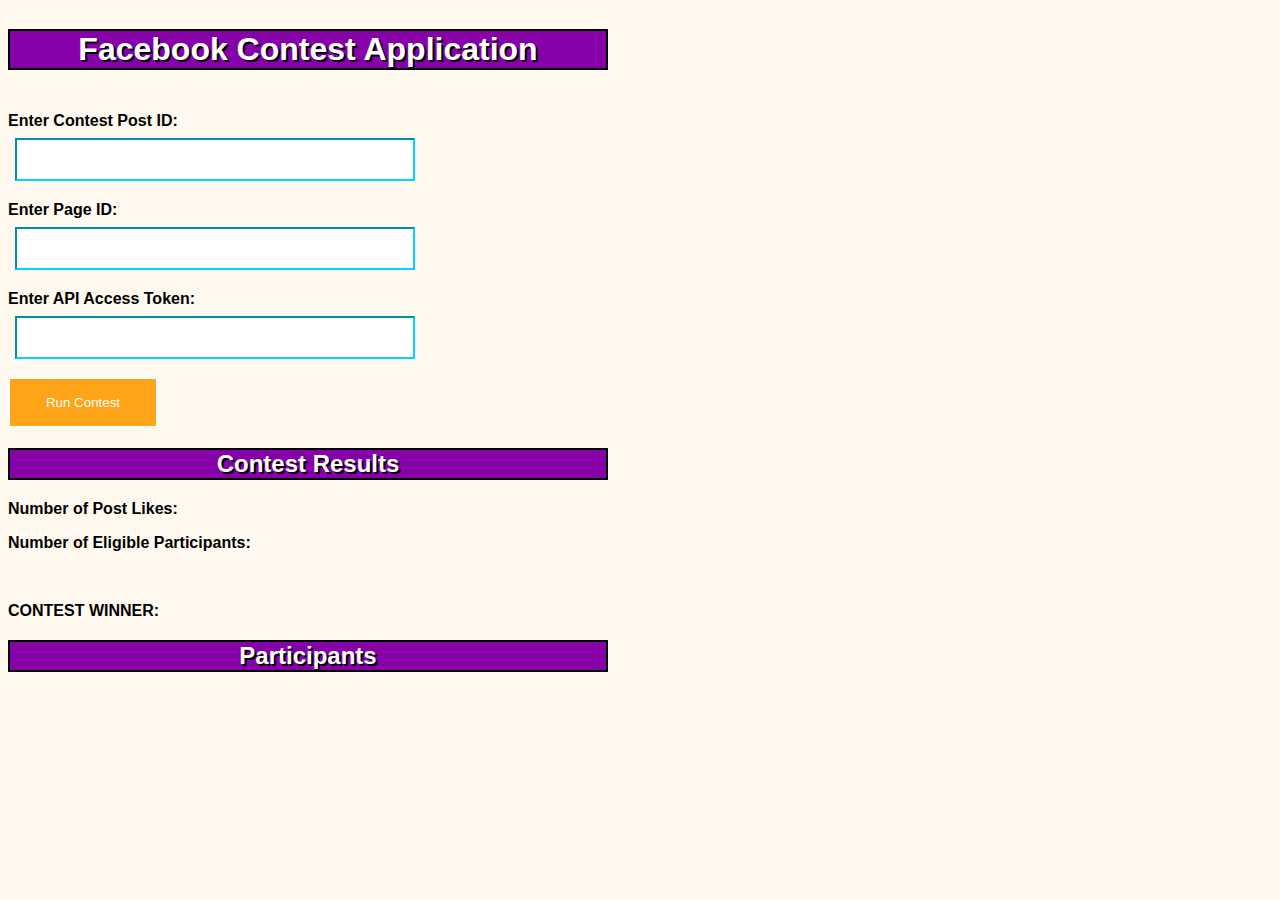
<file: Facebook Contest App/index.html>
<!--  by Christopher Merrill -->

<!DOCTYPE html>
<html>
	<head>
		<script src="script.js"></script>
		<link rel="stylesheet" type="text/css" href="style.css"/>
	</head>
	<body>
		<div id="main">
			<h1 class="header">Facebook Contest Application</h1>
			<form class="form">
				<label>Enter Contest Post ID:</label><input type="number" name="postID_input" id="postID"><br>
				<label>Enter Page ID:</label><input type="number" name="pageID_input" id="pageID"><br>
				<label>Enter API Access Token:</label><input type="text" name="access_token_input" id="token"><br>
				<br>
				<input type="submit" value="Run Contest" class="submit" id="submitForm">
			</form>
			<h2 class="header">Contest Results</h2>
			<p>Number of Post Likes: <span id="likes"></span></p>
			<p>Number of Eligible Participants: <span id="participants"></span></p>
			<br>
			<p>CONTEST WINNER: <span id="winner"></span></p>
			<h2 class="header">Participants</h2>
			<table id="results"></table>
		</div>
	</body>
</html>
</file>
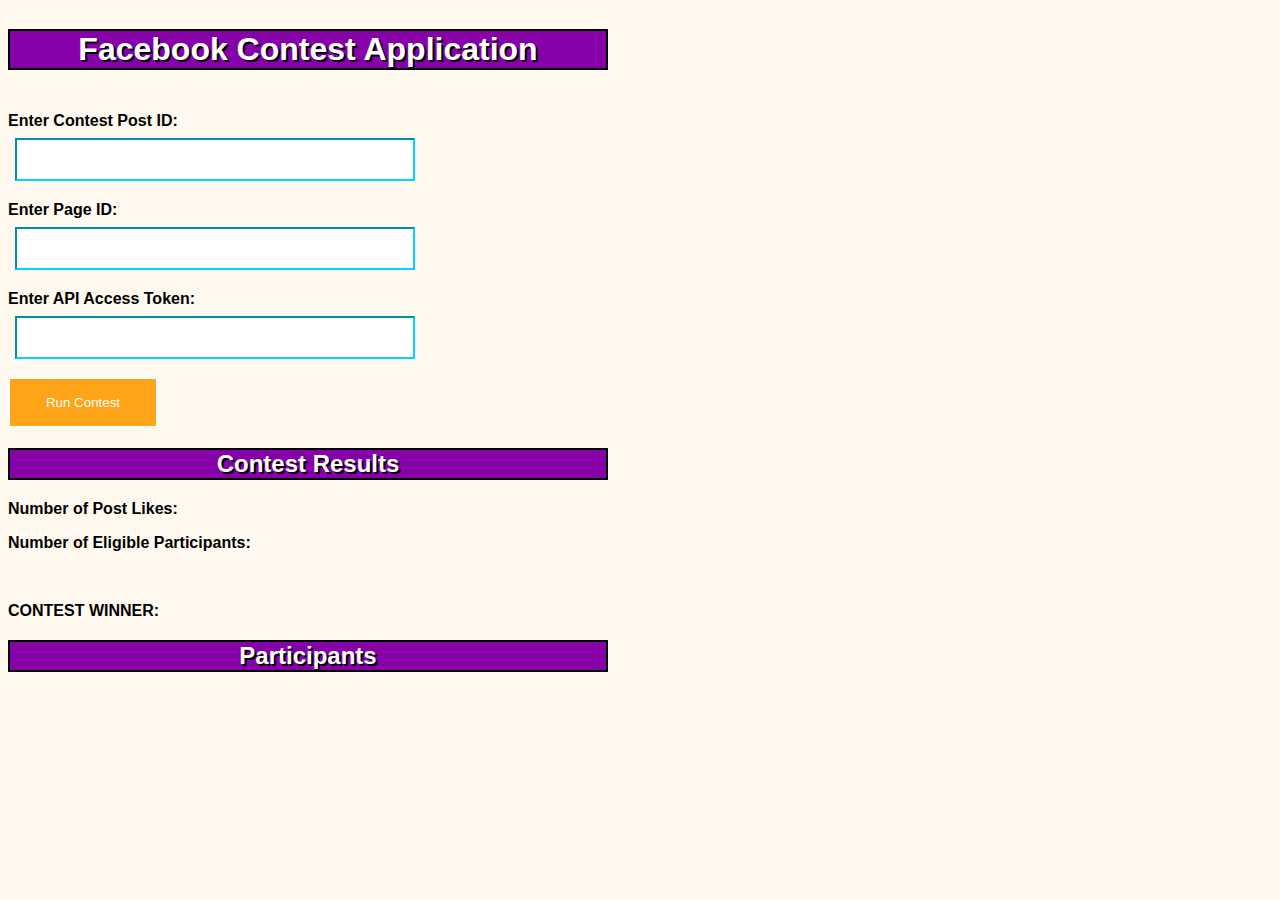
<file: Facebook Contest App/facebookContestApp.html>
<!-- by Christopher Merrill -->

<!DOCTYPE html>
<html>
	<head>
		<script src="script.js"></script>
		<link rel="stylesheet" type="text/css" href="style.css"/>
	</head>
	<body>
		<div id="main">
			<h1 class="header">Facebook Contest Application</h1>
			<form class="form">
				<label>Enter Contest Post ID:</label><input type="number" name="postID_input" id="postID"><br>
				<label>Enter Page ID:</label><input type="number" name="pageID_input" id="pageID"><br>
				<label>Enter API Access Token:</label><input type="text" name="access_token_input" id="token"><br>
				<br>
				<input type="submit" value="Run Contest" class="submit" id="submitForm">
			</form>
			<h2 class="header">Contest Results</h2>
			<p>Number of Post Likes: <span id="likes"></span></p>
			<p>Number of Eligible Participants: <span id="participants"></span></p>
			<br>
			<p>CONTEST WINNER: <span id="winner"></span></p>
			<h2 class="header">Participants</h2>
			<table id="results"></table>
		</div>
	</body>
</html>
</file>
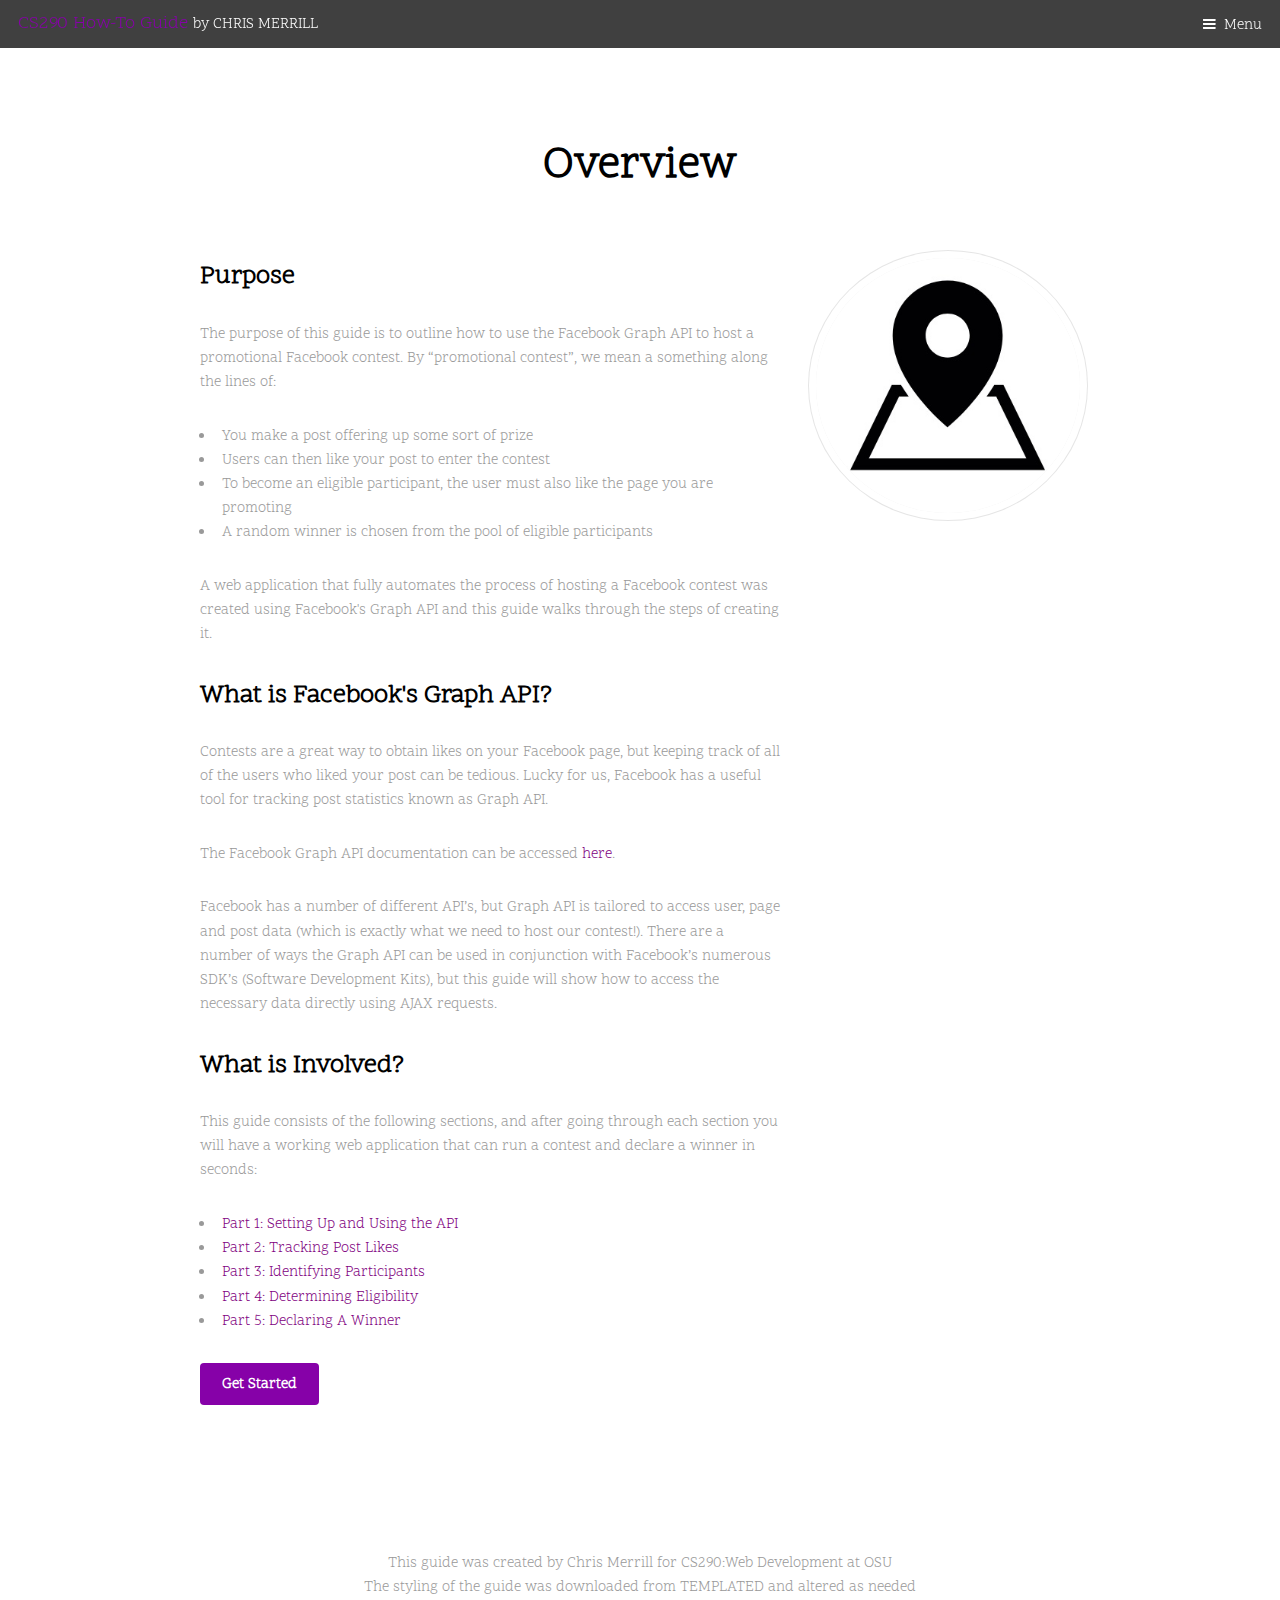
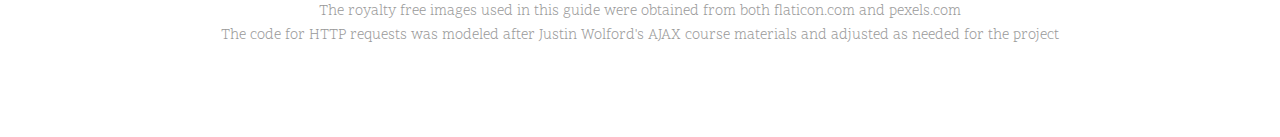
<file: How-To Guide/overview.html>
<!DOCTYPE HTML>
<!--
	Urban by TEMPLATED
	templated.co @templatedco
	Released for free under the Creative Commons Attribution 3.0 license (templated.co/license)
-->
<html>
	<head>
		<title>Overview</title>
		<meta charset="utf-8" />
		<meta name="viewport" content="width=device-width, initial-scale=1" />
		<link rel="stylesheet" href="assets/css/main.css" />
	</head>
	<body class="subpage">

		<!-- Header -->
			<header id="header">
				<div class="logo"><a href="index.html">CS290 How-To Guide <span>by CHRIS MERRILL</span></a></div>
				<a href="#menu">Menu</a>
			</header>

		<!-- Nav -->
			<nav id="menu">
				<ul class="links">
					<li><a href="index.html">Home</a></li>
					<li><a href="overview.html">Overview</a></li>
					<li><a href="partOne.html">Setting Up and Using the API</a></li>
					<li><a href="partTwo.html">Tracking Post Likes</a></li>
					<li><a href="partThree.html">Identifying Participants</a></li>
					<li><a href="partFour.html">Determining Eligibility</a></li>
					<li><a href="partFive.html">Declaring A Winner</a></li>
				</ul>
			</nav>

		<!-- Main -->
			<div id="main">

			<!-- Section -->
				<section class="wrapper">
					<div class="inner">
						<header class="align-center">
							<h1>Overview</h1>
						</header>
						<div class="flex flex-2">
							<div class="col col2">
								<h3>Purpose</h3>
								<p>The purpose of this guide is to outline how to use the Facebook Graph API to host a promotional Facebook contest. By “promotional contest”, we mean a something along the lines of:</p>
								<ul>
									<li>You make a post offering up some sort of prize</li>
									<li>Users can then like your post to enter the contest</li>
									<li>To become an eligible participant, the user must also like the page you are promoting</li>
									<li>A random winner is chosen from the pool of eligible participants</li>
								</ul>
								<p>A web application that fully automates the process of hosting a Facebook contest was created using Facebook's Graph API and this guide walks through the steps of creating it.</p>
								<h3>What is Facebook's Graph API?</h3>
								<p>Contests are a great way to obtain likes on your Facebook page, but keeping track of all of the users who liked your post can be tedious. Lucky for us, Facebook has a useful tool for tracking post statistics known as Graph API. </p>
								<p>The Facebook Graph API documentation can be accessed <a href="https://developers.facebook.com/docs/graph-api"><font color="purple">here</font></a>.</p>
								<p>Facebook has a number of different API’s, but Graph API is tailored to access user, page and post data (which is exactly what we need to host our contest!). There are a number of ways the Graph API can be used in conjunction with Facebook’s numerous SDK’s (Software Development Kits), but this guide will show how to access the necessary data directly using AJAX requests.</p>
								<h3>What is Involved?</h3>
								<p>This guide consists of the following sections, and after going through each section you will have a working web application that can run a contest and declare a winner in seconds:</p>
								<ul>
									<li><a href="partOne.html"><font color="purple">Part 1: Setting Up and Using the API</font></a></li>
									<li><a href="partTwo.html"><font color="purple">Part 2: Tracking Post Likes</font></a></li>
									<li><a href="partThree.html"><font color="purple">Part 3: Identifying Participants</font></a></li>
									<li><a href="partFour.html"><font color="purple">Part 4: Determining Eligibility</font></a></li>
									<li><a href="partFive.html"><font color="purple">Part 5: Declaring A Winner</font></a></li>
								</ul>
								<a href="partOne.html" class="button">Get Started</a>
							</div>
							<div class="col col1 first">
								<div class="image round fit">
									<a href="generic.html" class="link"><img src="images/overview.jpg" alt="" /></a>
								</div>
							</div>
						</div>
					</div>
				</section>

		<!-- Footer -->
			<footer id="footer">	
				<center><p>This guide was created by Chris Merrill for CS290:Web Development at OSU <br>
				The styling of the guide was downloaded from TEMPLATED and altered as needed <br>
				The royalty free images used in this guide were obtained from both flaticon.com and pexels.com <br>
				The code for HTTP requests was modeled after Justin Wolford's AJAX course materials and adjusted as needed for the project</p></center>
			</footer>

		<!-- Scripts -->
			<script src="assets/js/jquery.min.js"></script>
			<script src="assets/js/jquery.scrolly.min.js"></script>
			<script src="assets/js/jquery.scrollex.min.js"></script>
			<script src="assets/js/skel.min.js"></script>
			<script src="assets/js/util.js"></script>
			<script src="assets/js/main.js"></script>

	</body>
</html>
</file>
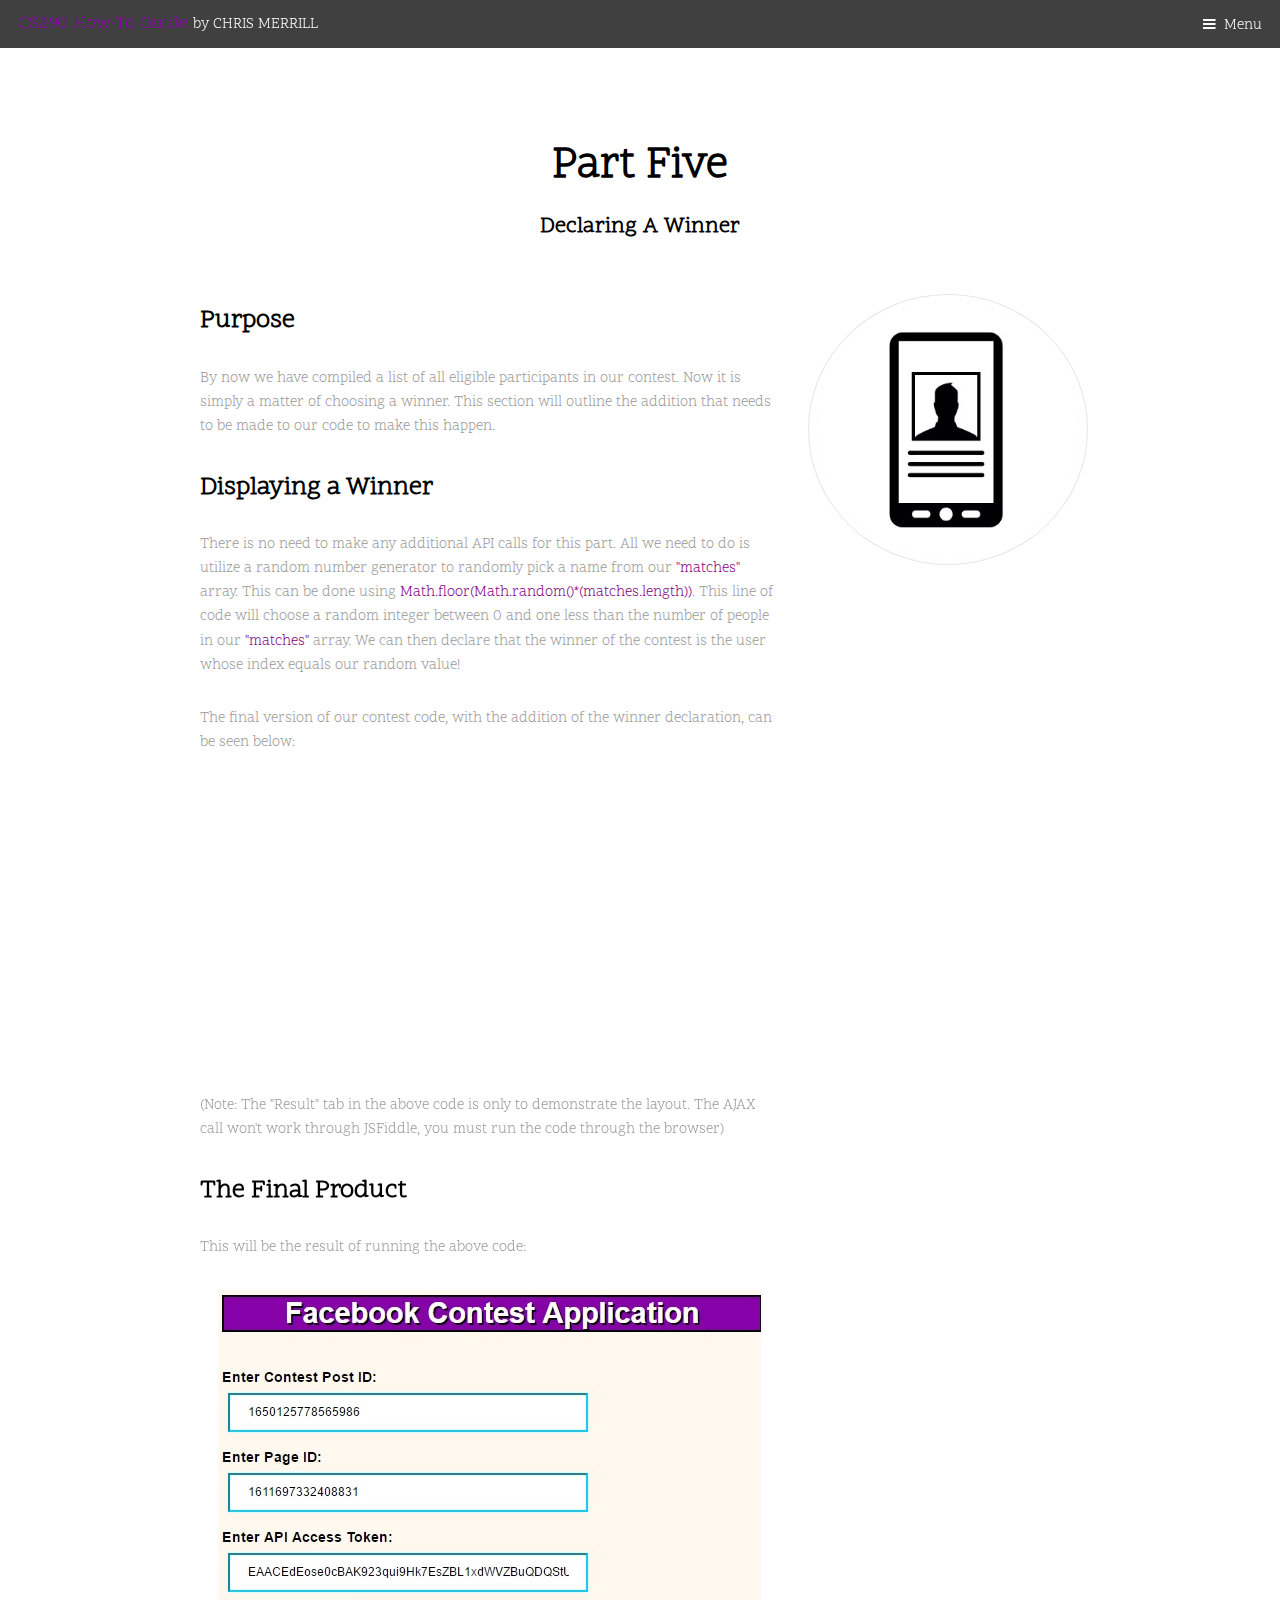
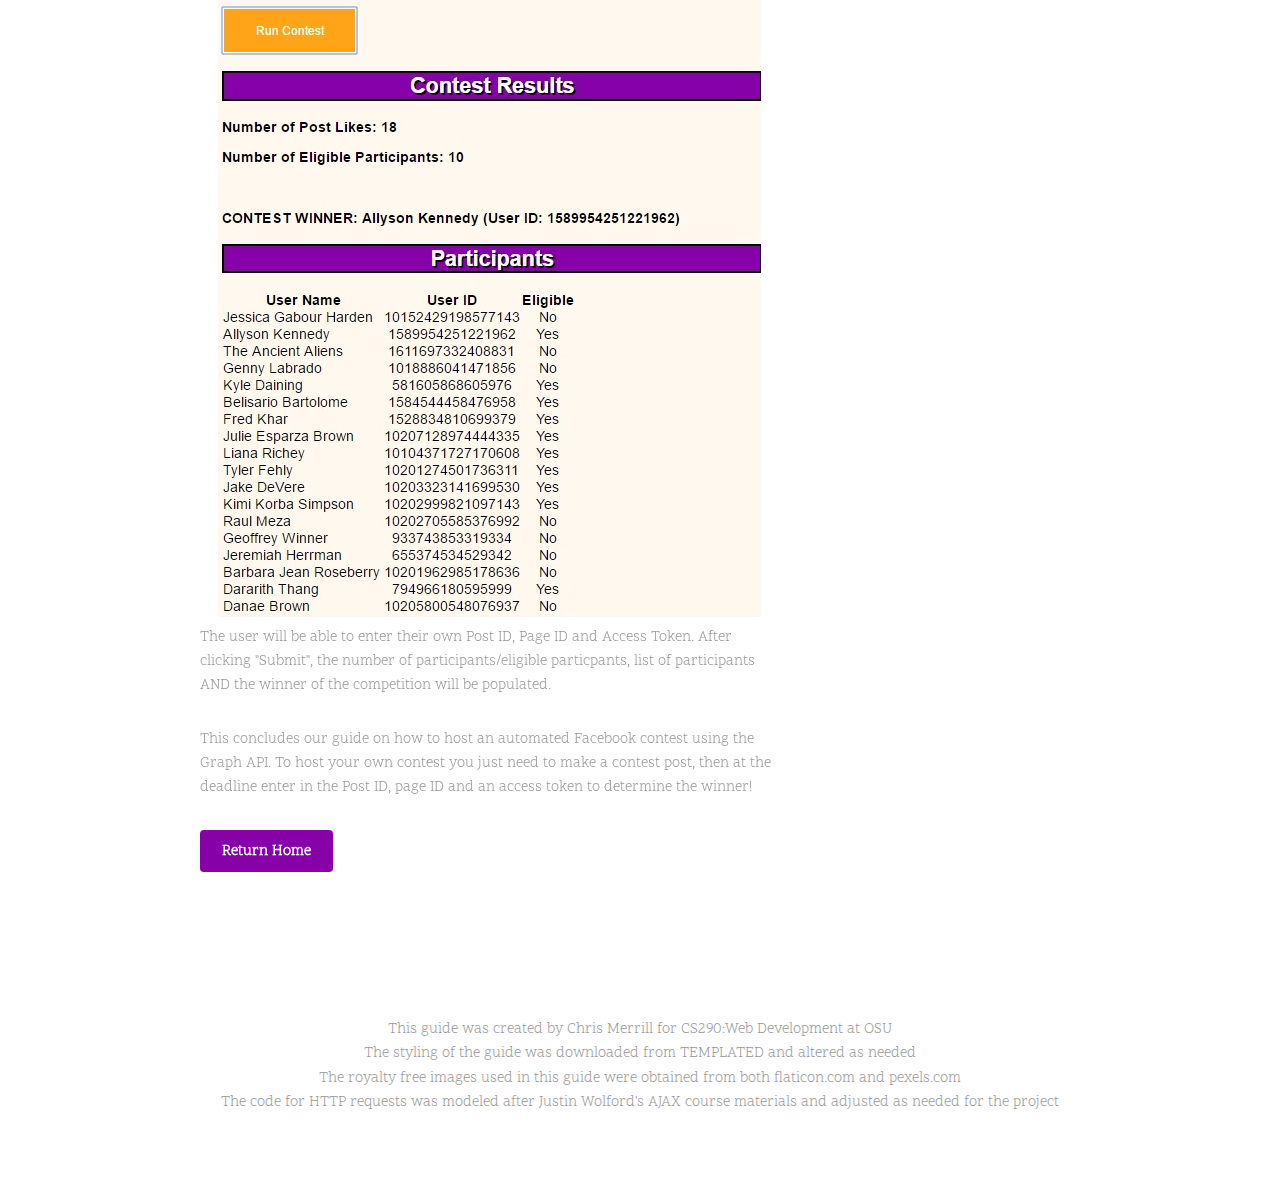
<file: How-To Guide/partFive.html>
<!DOCTYPE HTML>
<!--
	Urban by TEMPLATED
	templated.co @templatedco
	Released for free under the Creative Commons Attribution 3.0 license (templated.co/license)
-->
<html>
	<head>
		<title>Identifying Participants</title>
		<meta charset="utf-8" />
		<meta name="viewport" content="width=device-width, initial-scale=1" />
		<link rel="stylesheet" href="assets/css/main.css" /> 
	</head>
	<body class="subpage">

		<!-- Header -->
			<header id="header">
				<div class="logo"><a href="index.html">CS290 How-To Guide <span>by CHRIS MERRILL</span></a></div>
				<a href="#menu">Menu</a>
			</header>

		<!-- Nav -->
			<nav id="menu">
				<ul class="links">
					<li><a href="index.html">Home</a></li>
					<li><a href="overview.html">Overview</a></li>
					<li><a href="partOne.html">Setting Up and Using the API</a></li>
					<li><a href="partTwo.html">Tracking Post Likes</a></li>
					<li><a href="partThree.html">Identifying Participants</a></li>
					<li><a href="partFour.html">Determining Eligibility</a></li>
					<li><a href="partFive.html">Declaring A Winner</a></li>
				</ul>
			</nav>

		<!-- Main -->
			<div id="main">

			<!-- Section -->
				<section class="wrapper">
					<div class="inner">
						<header class="align-center">
							<h1>Part Five</h1>
							<h4>Declaring A Winner</h4>
						</header>
						<div class="flex flex-2">
							<div class="col col2">
								<h3>Purpose</h3>
								<p>By now we have compiled a list of all eligible participants in our contest. Now it is simply a matter of choosing a winner. This section will outline the addition that needs to be made to our code to make this happen.</p>
								
								<h3>Displaying a Winner</h3>
								<p>There is no need to make any additional API calls for this part. All we need to do is utilize a random number generator to randomly pick a name from our <font color="purple">"matches"</font> array. This can be done using <font color="purple">Math.floor(Math.random()*(matches.length))</font>. This line of code will choose a random integer between 0 and one less than the number of people in our <font color="purple">"matches"</font> array. We can then declare that the winner of the contest is the user whose index equals our random value!</p>
								<p>The final version of our contest code, with the addition of the winner declaration, can be seen below:</p>
								<center><iframe width="100%" height="300" src="https://jsfiddle.net/cmerrill314/e8xrg4c4/embedded/js,html,css,result/dark/" allowfullscreen="allowfullscreen" frameborder="0"></iframe></center>
								<p>(Note: The "Result" tab in the above code is only to demonstrate the layout. The AJAX call won't work through JSFiddle, you must run the code through the browser)</p>
								
								<h3>The Final Product</h3>
								<p>This will be the result of running the above code:</p>
								<center><img src="images/results4.jpg" alt="" /></center>
								<p>The user will be able to enter their own Post ID, Page ID and Access Token. After clicking "Submit", the number of participants/eligible particpants, list of participants AND the winner of the competition will be populated.</p>
								<p>This concludes our guide on how to host an automated Facebook contest using the Graph API. To host your own contest you just need to make a contest post, then at the deadline enter in the Post ID, page ID and an access token to determine the winner! </p>
								<a href="index.html" class="button">Return Home</a>
							</div>
							<div class="col col1 first">
								<div class="image round fit">
									<a href="generic.html" class="link"><img src="images/winner.jpg" alt="" /></a>
								</div>
							</div>
						</div>
						
					</div>
				</section>

		<!-- Footer -->
			<footer id="footer">	
				<center><p>This guide was created by Chris Merrill for CS290:Web Development at OSU <br>
				The styling of the guide was downloaded from TEMPLATED and altered as needed <br>
				The royalty free images used in this guide were obtained from both flaticon.com and pexels.com <br>
				The code for HTTP requests was modeled after Justin Wolford's AJAX course materials and adjusted as needed for the project</p></center>
			</footer>

		<!-- Scripts -->
			<script src="assets/js/jquery.min.js"></script>
			<script src="assets/js/jquery.scrolly.min.js"></script>
			<script src="assets/js/jquery.scrollex.min.js"></script>
			<script src="assets/js/skel.min.js"></script>
			<script src="assets/js/util.js"></script>
			<script src="assets/js/main.js"></script>
	</body>
</html>
</file>
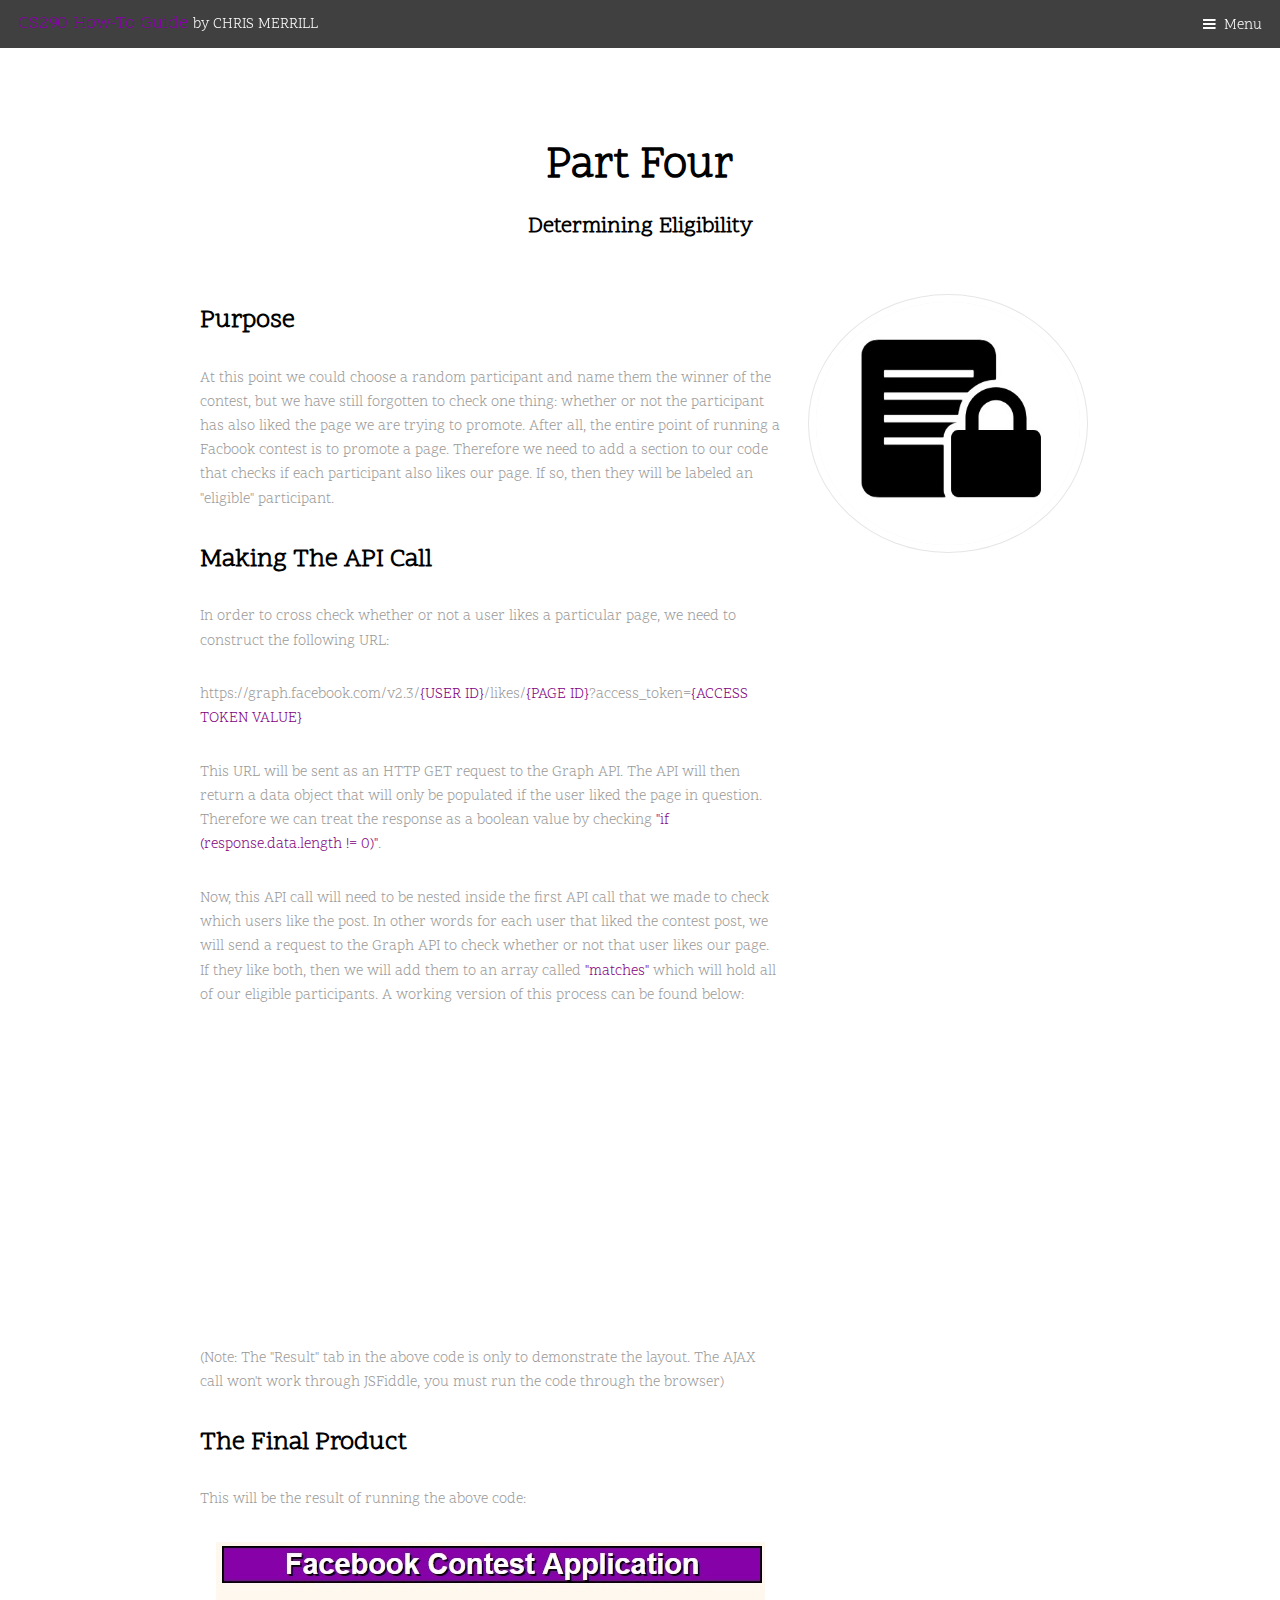
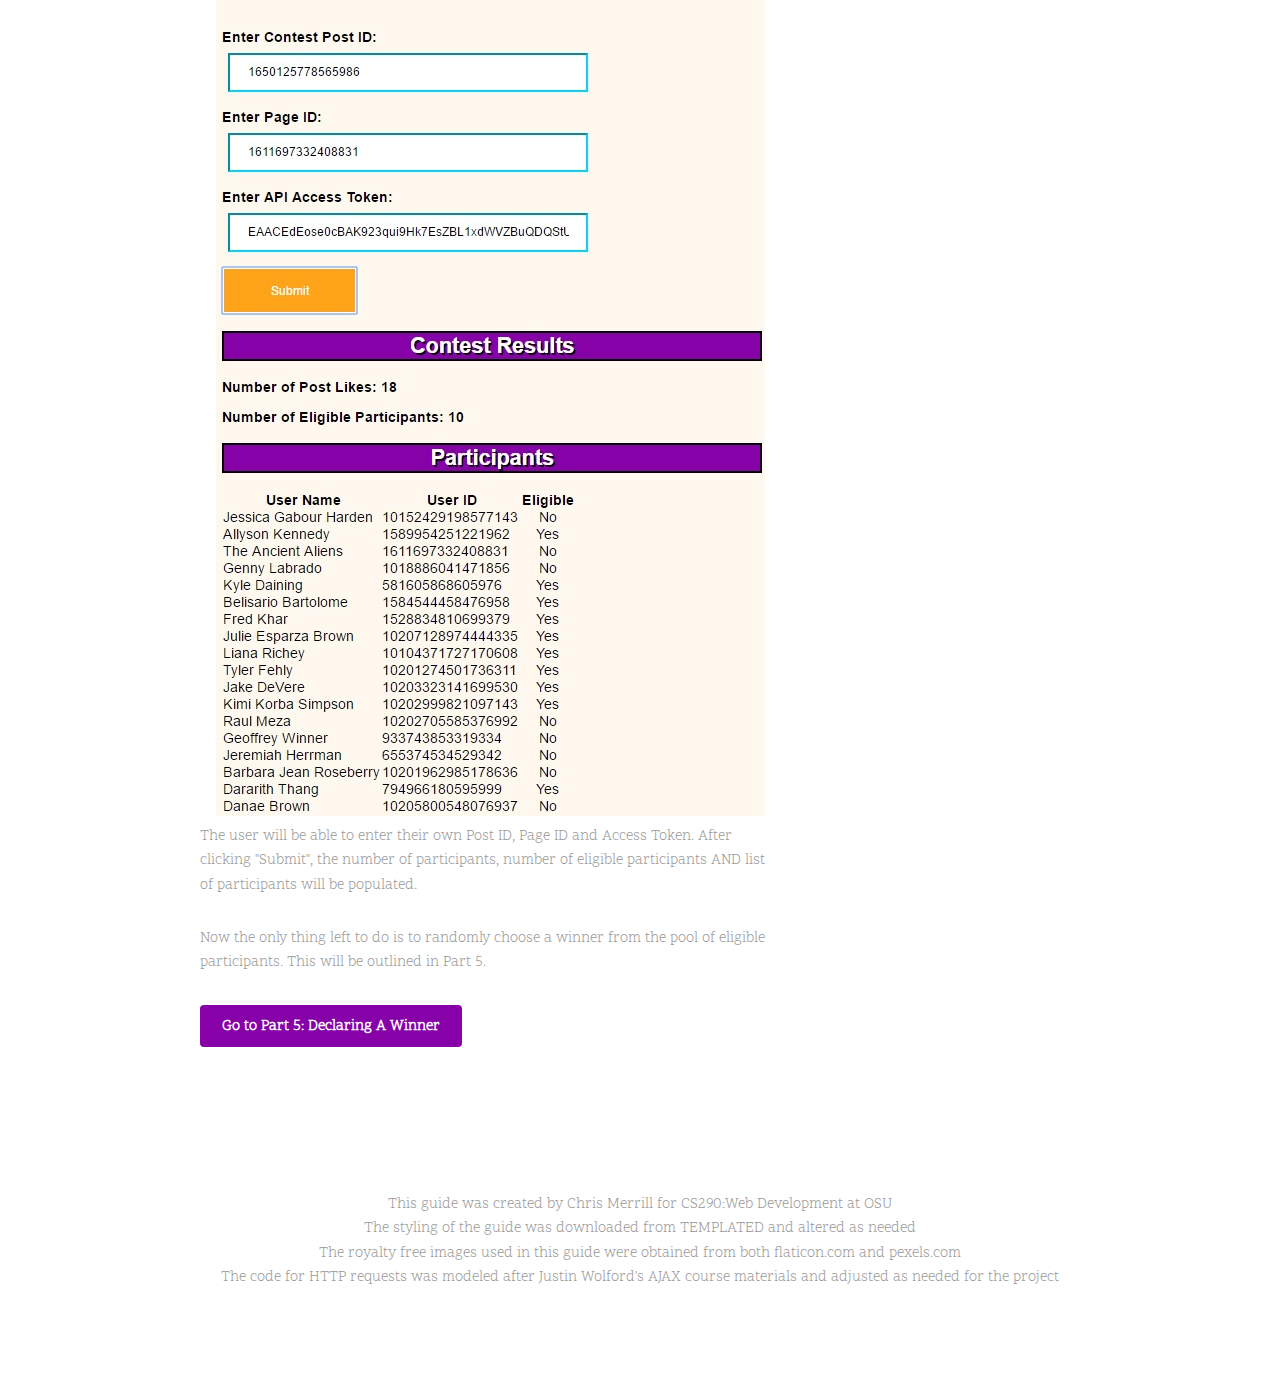
<file: How-To Guide/partFour.html>
<!DOCTYPE HTML>
<!--
	Urban by TEMPLATED
	templated.co @templatedco
	Released for free under the Creative Commons Attribution 3.0 license (templated.co/license)
-->
<html>
	<head>
		<title>Determining Eligibility</title>
		<meta charset="utf-8" />
		<meta name="viewport" content="width=device-width, initial-scale=1" />
		<link rel="stylesheet" href="assets/css/main.css" /> 
	</head>
	<body class="subpage">

		<!-- Header -->
			<header id="header">
				<div class="logo"><a href="index.html">CS290 How-To Guide <span>by CHRIS MERRILL</span></a></div>
				<a href="#menu">Menu</a>
			</header>

		<!-- Nav -->
			<nav id="menu">
				<ul class="links">
					<li><a href="index.html">Home</a></li>
					<li><a href="overview.html">Overview</a></li>
					<li><a href="partOne.html">Setting Up and Using the API</a></li>
					<li><a href="partTwo.html">Tracking Post Likes</a></li>
					<li><a href="partThree.html">Identifying Participants</a></li>
					<li><a href="partFour.html">Determining Eligibility</a></li>
					<li><a href="partFive.html">Declaring A Winner</a></li>
				</ul>
			</nav>

		<!-- Main -->
			<div id="main">

			<!-- Section -->
				<section class="wrapper">
					<div class="inner">
						<header class="align-center">
							<h1>Part Four</h1>
							<h4>Determining Eligibility</h4>
						</header>
						<div class="flex flex-2">
							<div class="col col2">
								<h3>Purpose</h3>
								<p>At this point we could choose a random participant and name them the winner of the contest, but we have still forgotten to check one thing: whether or not the participant has also liked the page we are trying to promote. After all, the entire point of running a Facbook contest is to promote a page. Therefore we need to add a section to our code that checks if each participant also likes our page. If so, then they will be labeled an "eligible" participant.</p>
								
								<h3>Making The API Call</h3>
								<p>In order to cross check whether or not a user likes a particular page, we need to construct the following URL:</p>
								<p>https://graph.facebook.com/v2.3/<font color="purple">{USER ID}</font>/likes/<font color="purple">{PAGE ID}</font>?access_token=<font color="purple">{ACCESS TOKEN VALUE}</font></P>
								<p>This URL will be sent as an HTTP GET request to the Graph API. The API will then return a data object that will only be populated if the user liked the page in question. Therefore we can treat the response as a boolean value by checking <font color="purple">"if (response.data.length != 0)"</font>.</p>
								<p>Now, this API call will need to be nested inside the first API call that we made to check which users like the post. In other words for each user that liked the contest post, we will send a request to the Graph API to check whether or not that user likes our page. If they like both, then we will add them to an array called <font color="purple">"matches"</font> which will hold all of our eligible participants. A working version of this process can be found below: </p>
								
								<center><iframe width="100%" height="300" src="http://jsfiddle.net/cmerrill314/uce51u2b/embedded/js,html,css,result/dark/" allowfullscreen="allowfullscreen" frameborder="0"></iframe></center>
								<p>(Note: The "Result" tab in the above code is only to demonstrate the layout. The AJAX call won't work through JSFiddle, you must run the code through the browser)</p>
								
								<h3>The Final Product</h3>
								<p>This will be the result of running the above code:</p>
								<center><img src="images/results3.jpg" alt="" /></center>
								<p>The user will be able to enter their own Post ID, Page ID and Access Token. After clicking "Submit", the number of participants, number of eligible participants AND list of participants will be populated.</p>
								<p>Now the only thing left to do is to randomly choose a winner from the pool of eligible participants. This will be outlined in Part 5.</p>
								<a href="partFive.html" class="button">Go to Part 5: Declaring A Winner</a>
							</div>
							<div class="col col1 first">
								<div class="image round fit">
									<a href="generic.html" class="link"><img src="images/verify.jpg" alt="" /></a>
								</div>
							</div>
						</div>
						
					</div>
				</section>

		<!-- Footer -->
			<footer id="footer">	
				<center><p>This guide was created by Chris Merrill for CS290:Web Development at OSU <br>
				The styling of the guide was downloaded from TEMPLATED and altered as needed <br>
				The royalty free images used in this guide were obtained from both flaticon.com and pexels.com <br>
				The code for HTTP requests was modeled after Justin Wolford's AJAX course materials and adjusted as needed for the project</p></center>
			</footer>

		<!-- Scripts -->
			<script src="assets/js/jquery.min.js"></script>
			<script src="assets/js/jquery.scrolly.min.js"></script>
			<script src="assets/js/jquery.scrollex.min.js"></script>
			<script src="assets/js/skel.min.js"></script>
			<script src="assets/js/util.js"></script>
			<script src="assets/js/main.js"></script>
	</body>
</html>
</file>
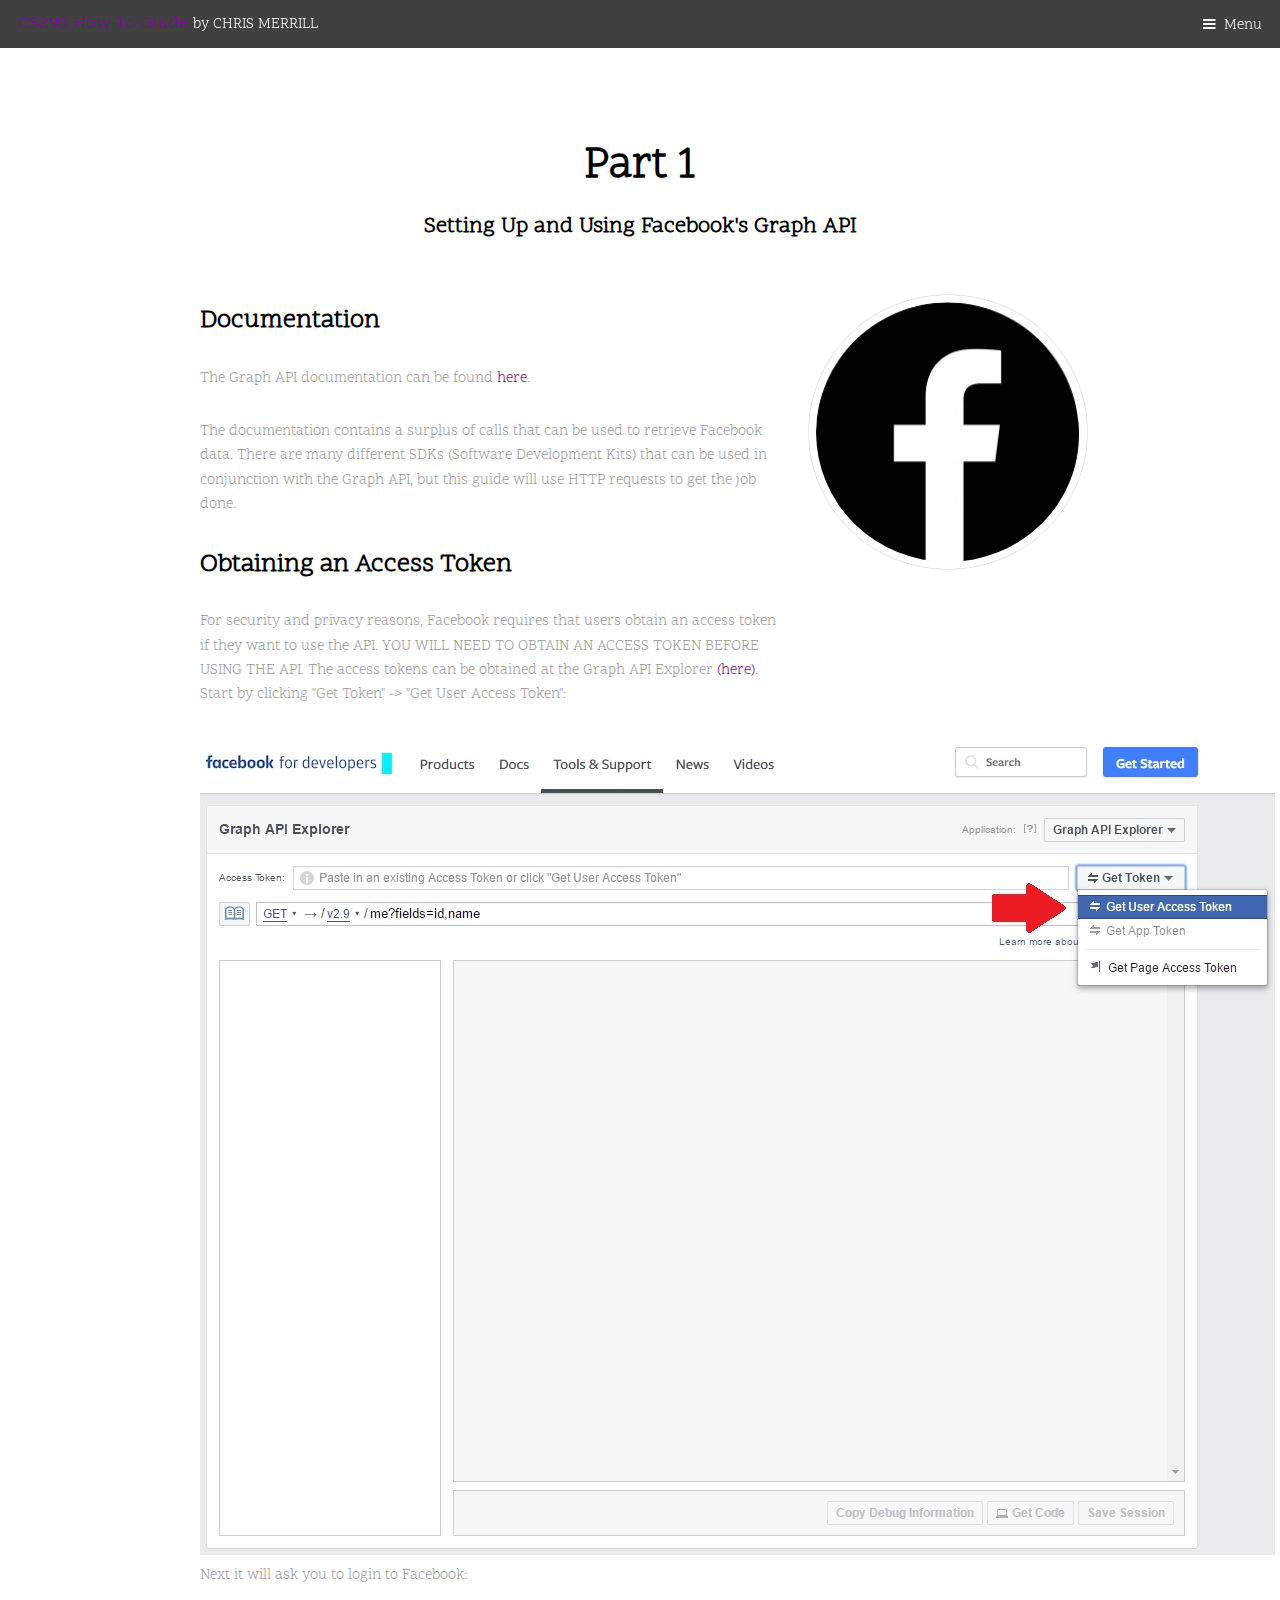
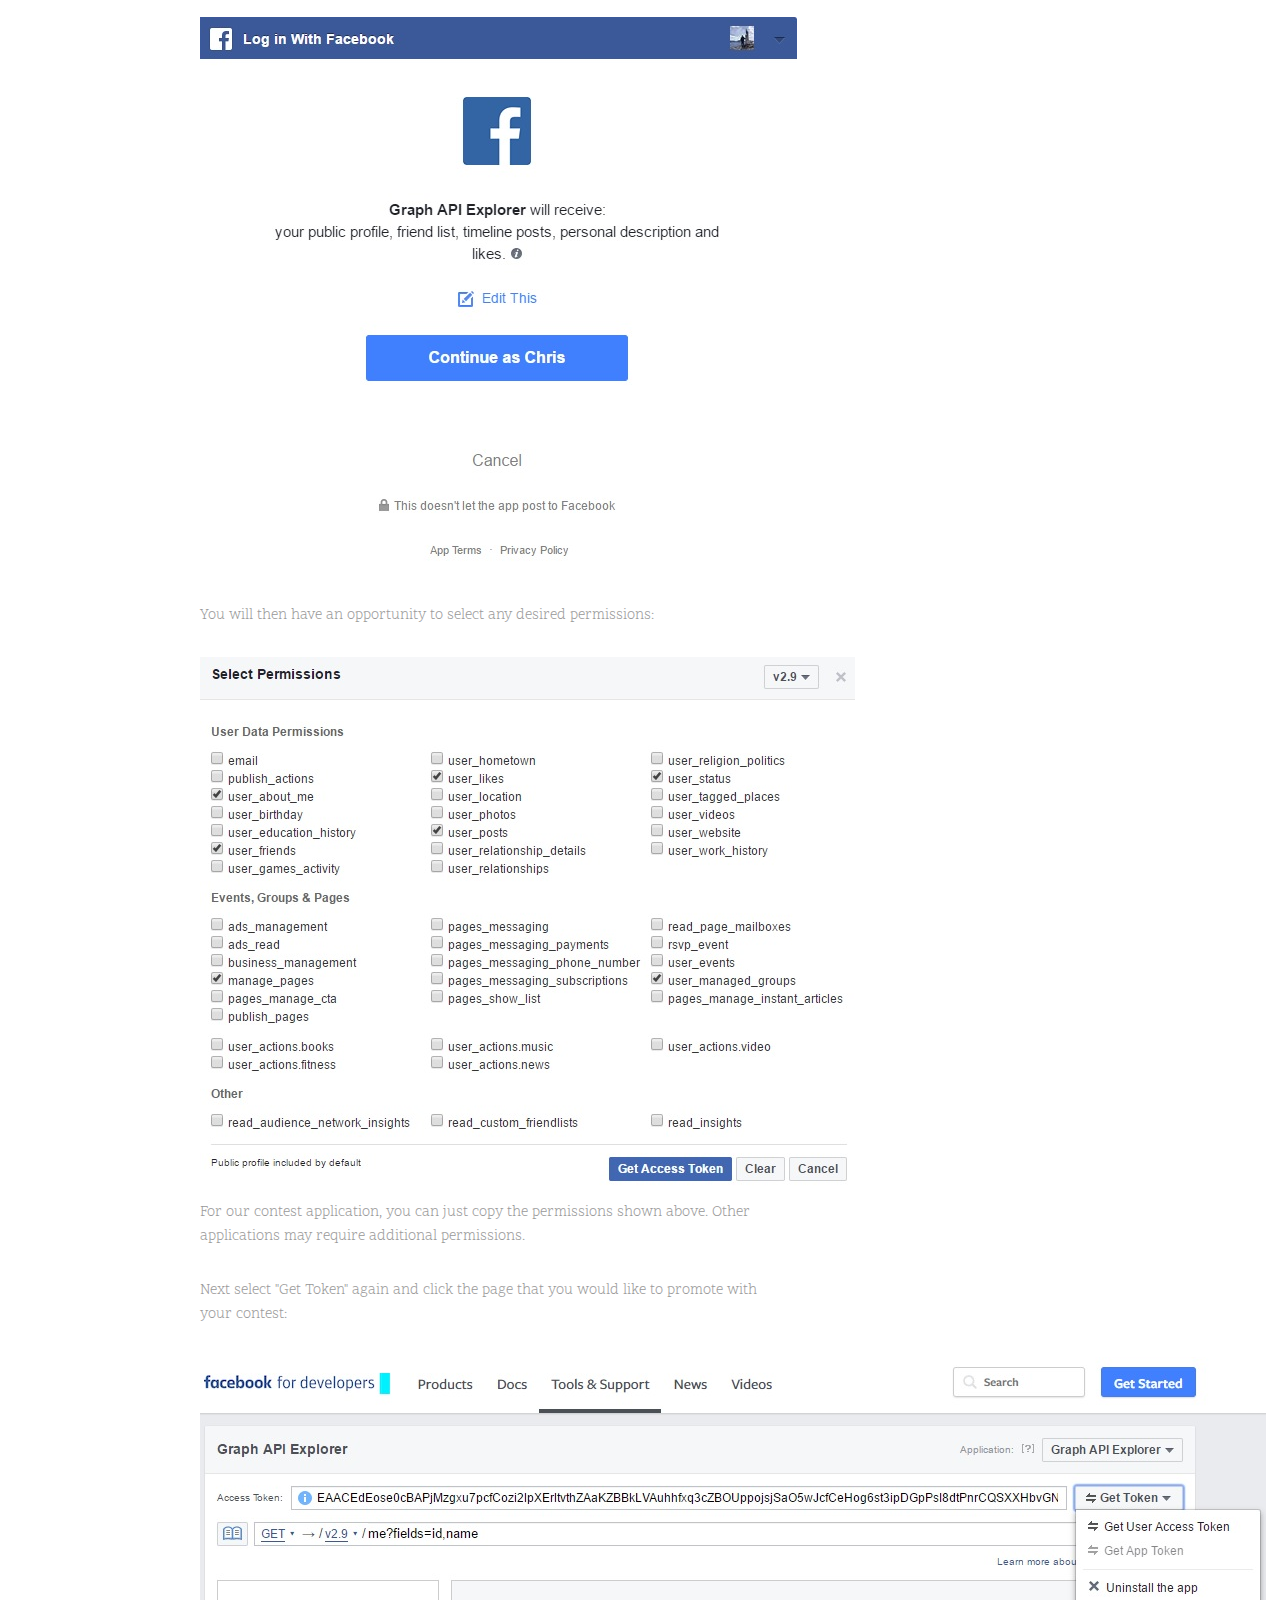
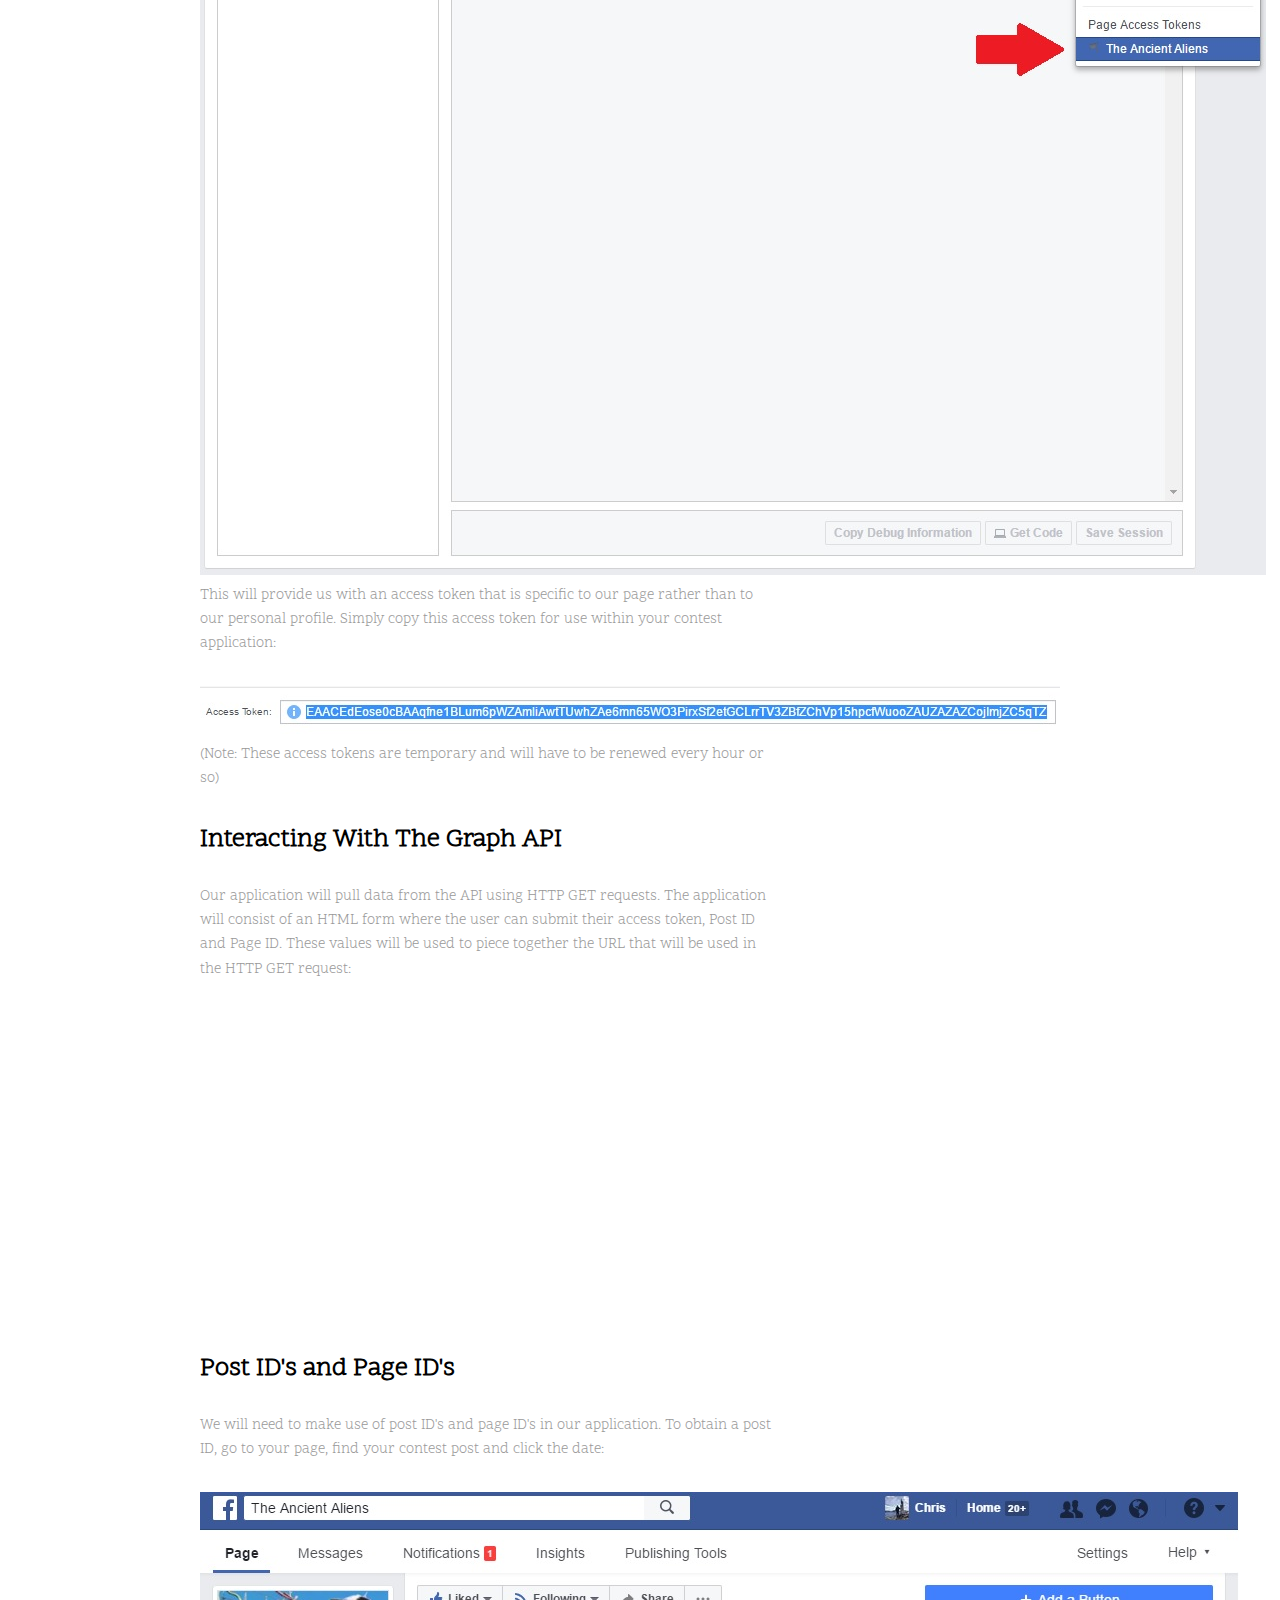
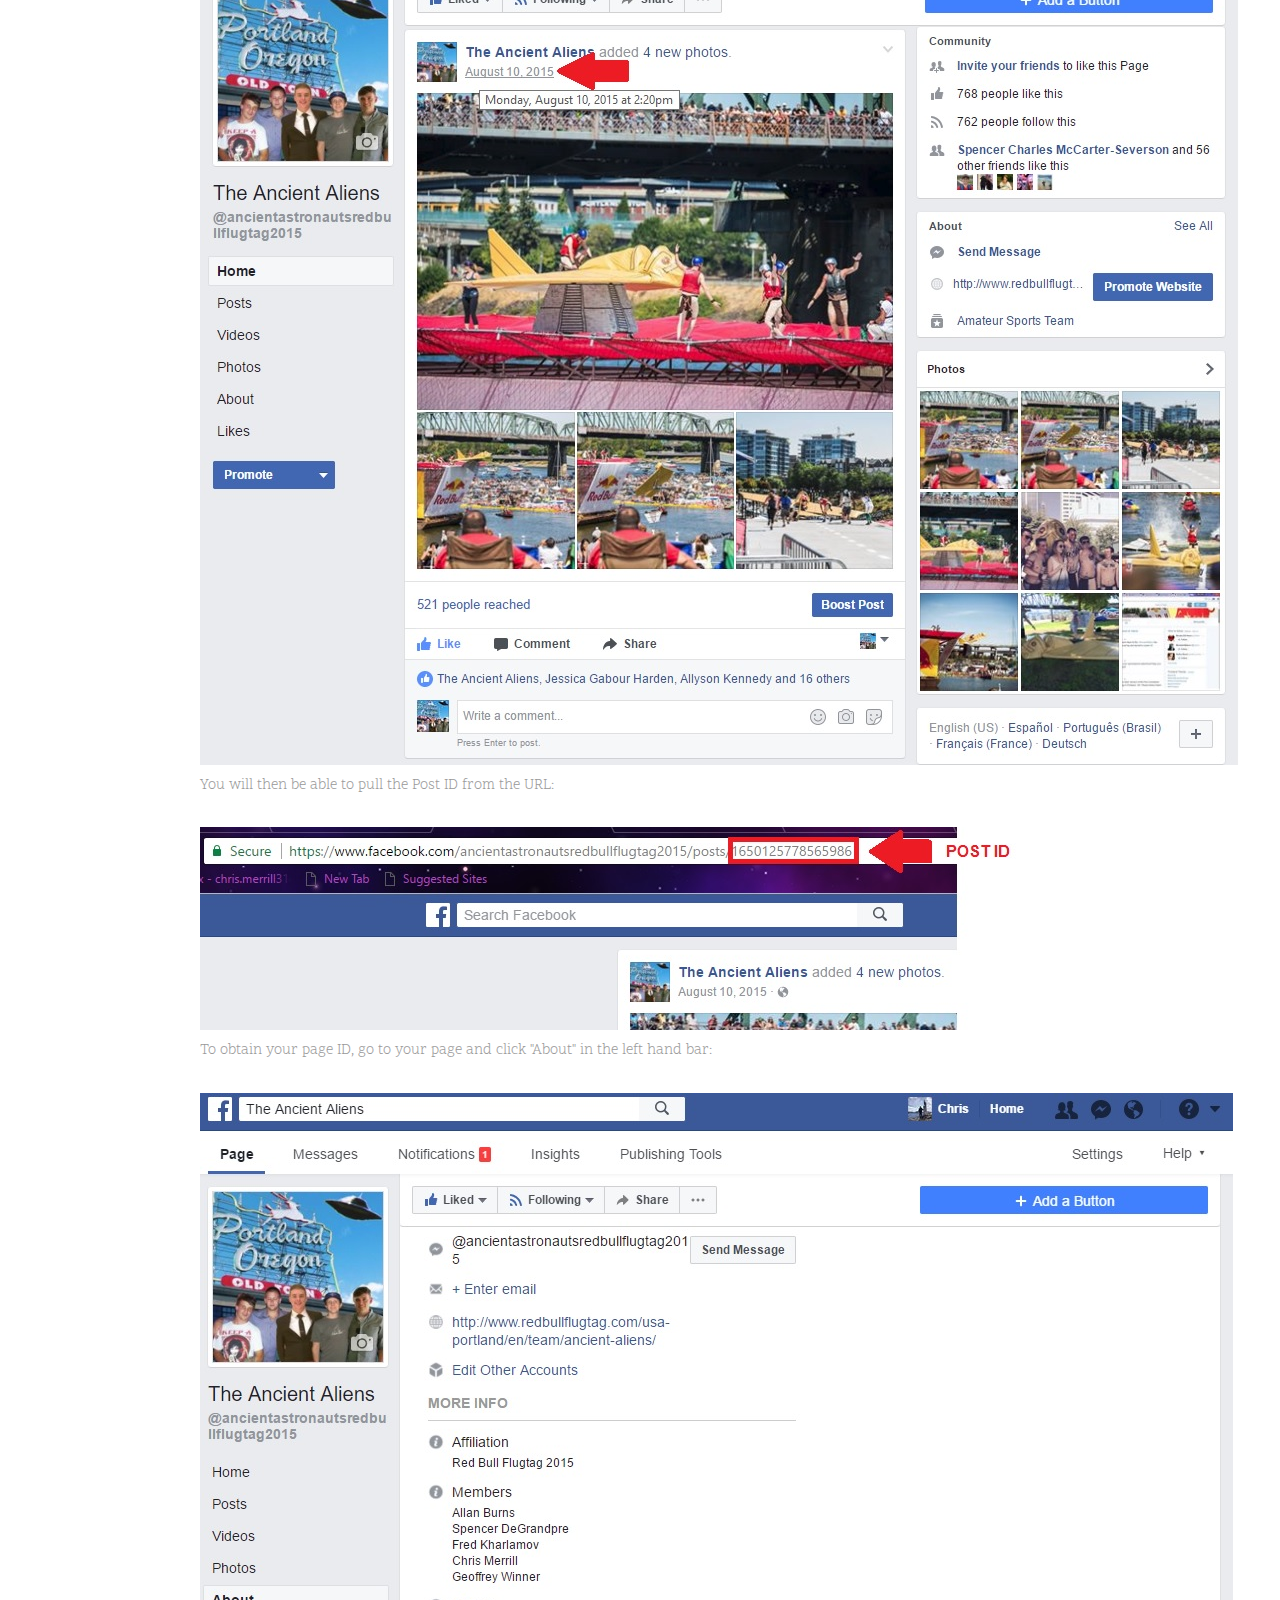
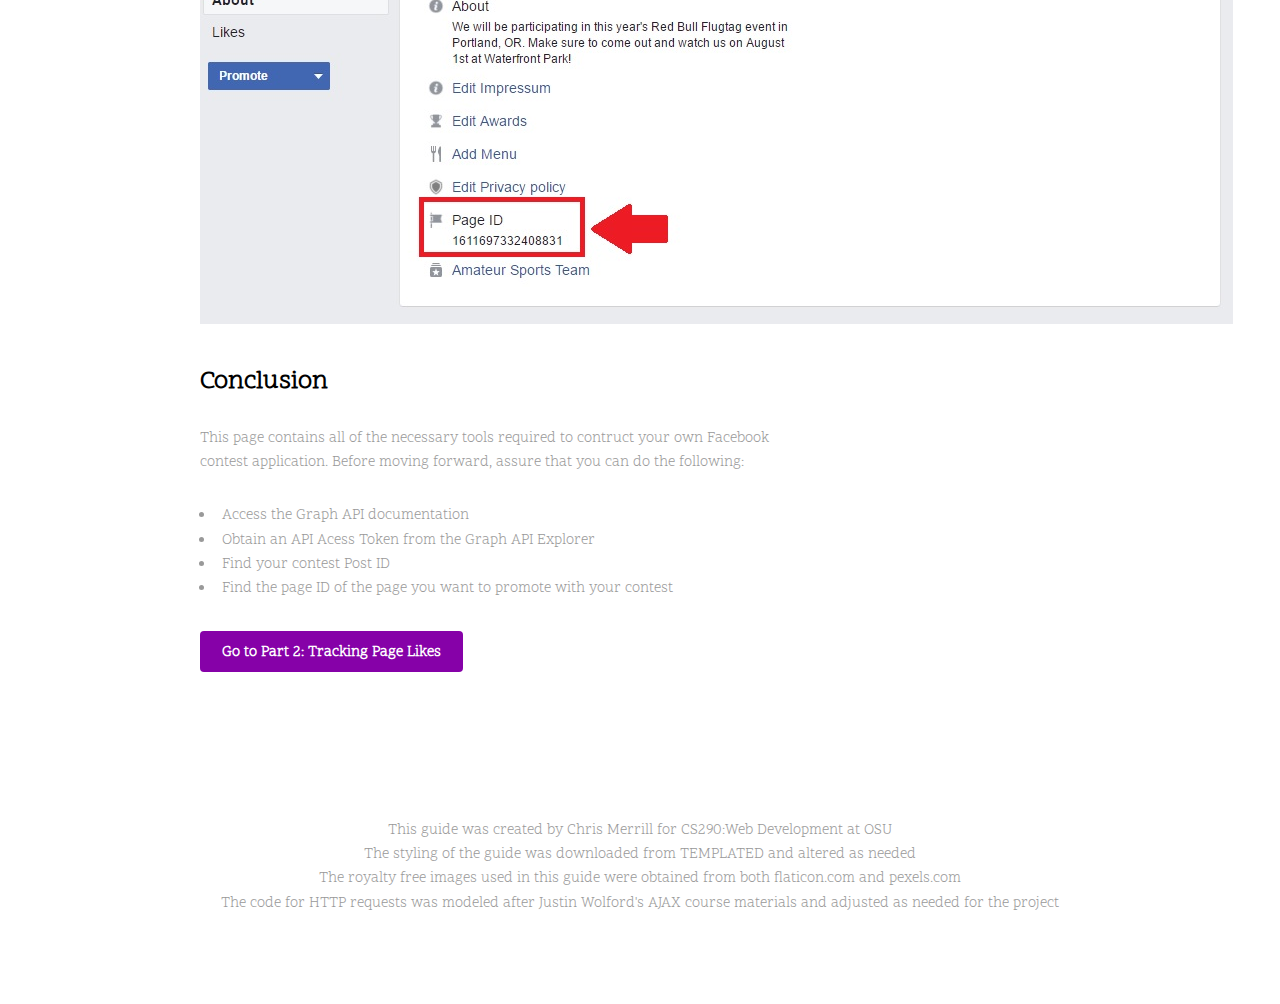
<file: How-To Guide/partOne.html>
<!DOCTYPE HTML>
<!--
	Urban by TEMPLATED
	templated.co @templatedco
	Released for free under the Creative Commons Attribution 3.0 license (templated.co/license)
-->
<html>
	<head>
		<title>Setting Up and Using the API</title>
		<meta charset="utf-8" />
		<meta name="viewport" content="width=device-width, initial-scale=1" />
		<link rel="stylesheet" href="assets/css/main.css" /> 
	</head>
	<body class="subpage">

		<!-- Header -->
			<header id="header">
				<div class="logo"><a href="index.html">CS290 How-To Guide <span>by CHRIS MERRILL</span></a></div>
				<a href="#menu">Menu</a>
			</header>

		<!-- Nav -->
			<nav id="menu">
				<ul class="links">
					<li><a href="index.html">Home</a></li>
					<li><a href="overview.html">Overview</a></li>
					<li><a href="partOne.html">Setting Up and Using the API</a></li>
					<li><a href="partTwo.html">Tracking Post Likes</a></li>
					<li><a href="partThree.html">Identifying Participants</a></li>
					<li><a href="partFour.html">Determining Eligibility</a></li>
					<li><a href="partFive.html">Declaring A Winner</a></li>
				</ul>
			</nav>

		<!-- Main -->
			<div id="main">

			<!-- Section -->
				<section class="wrapper">
					<div class="inner">
						<header class="align-center">
							<h1>Part 1</h1>
							<h4>Setting Up and Using Facebook's Graph API</h4>
						</header>
						<div class="flex flex-2">
							<div class="col col2">
								<h3>Documentation</h3>
								<p>The Graph API documentation can be found <a href="https://developers.facebook.com/docs/graph-api"><font color="purple">here</font></a>.</p>
								<p>The documentation contains a surplus of calls that can be used to retrieve Facebook data. There are many different SDKs (Software Development Kits) that can be used in conjunction with the Graph API, but this guide will use HTTP requests to get the job done.</p>
								
								<h3>Obtaining an Access Token</h3>
								<p>For security and privacy reasons, Facebook requires that users obtain an access token if they want to use the API. YOU WILL NEED TO OBTAIN AN ACCESS TOKEN BEFORE USING THE API. The access tokens can be obtained at the Graph API Explorer <a href="https://developers.facebook.com/docs/graph-api"><font color="purple">(here)</font></a>. Start by clicking "Get Token" -> "Get User Access Token":</p>
								<center><img src="images/accessToken.jpg" alt="" align=""/></center>
								<p>Next it will ask you to login to Facebook:</p>
								<center><img src="images/login.jpg" alt="" /></center>
								<p>You will then have an opportunity to select any desired permissions:</p>
								<center><img src="images/permissions.jpg" alt="" /></center>
								<p>For our contest application, you can just copy the permissions shown above. Other applications may require additional permissions.</p>
								<p>Next select "Get Token" again and click the page that you would like to promote with your contest:</p>
								<center><img src="images/pageToken.jpg" alt="" /></center>
								<p>This will provide us with an access token that is specific to our page rather than to our personal profile. Simply copy this access token for use within your contest application: </p>
								<center><img src="images/token.jpg" alt="" /></center>
								<p>(Note: These access tokens are temporary and will have to be renewed every hour or so)</p>
								
								<h3>Interacting With The Graph API</h3>
								<p>Our application will pull data from the API using HTTP GET requests. The application will consist of an HTML form where the user can submit their access token, Post ID and Page ID. These values will be used to piece together the URL that will be used in the HTTP GET request:</p>
								<center><iframe width="100%" height="300" src="http://jsfiddle.net/cmerrill314/L63n0s1L/embedded/js/dark/" allowfullscreen="allowfullscreen" frameborder="0"></iframe></center>
								<p></p>
								
								<h3>Post ID's and Page ID's</h3>
								<p>We will need to make use of post ID's and page ID's in our application. To obtain a post ID, go to your page, find your contest post and click the date:</p>
								<center><img src="images/post.jpg" alt="" /></center>
								<p>You will then be able to pull the Post ID from the URL:</p>
								<center><img src="images/postID.jpg" alt="" /></center>
								<p>To obtain your page ID, go to your page and click "About" in the left hand bar:</p>
								<center><img src="images/pageID.jpg" alt="" /></center>
								<p></p>
								
								<h3>Conclusion</h3>
								<p>This page contains all of the necessary tools required to contruct your own Facebook contest application. Before moving forward, assure that you can do the following:</p>
								<ul>
									<li>Access the Graph API documentation</li>
									<li>Obtain an API Acess Token from the Graph API Explorer</li>
									<li>Find your contest Post ID</li>
									<li>Find the page ID of the page you want to promote with your contest</li>
								</ul>
								
								<a href="partTwo.html" class="button">Go to Part 2: Tracking Page Likes</a>
							</div>
							<div class="col col1 first">
								<div class="image round fit">
									<a href="generic.html" class="link"><img src="images/f.jpg" alt="" /></a>
								</div>
							</div>
						</div>
						
					</div>
				</section>

		<!-- Footer -->
			<footer id="footer">	
				<center><p>This guide was created by Chris Merrill for CS290:Web Development at OSU <br>
				The styling of the guide was downloaded from TEMPLATED and altered as needed <br>
				The royalty free images used in this guide were obtained from both flaticon.com and pexels.com <br>
				The code for HTTP requests was modeled after Justin Wolford's AJAX course materials and adjusted as needed for the project</p></center>
			</footer>

		<!-- Scripts -->
			<script src="assets/js/jquery.min.js"></script>
			<script src="assets/js/jquery.scrolly.min.js"></script>
			<script src="assets/js/jquery.scrollex.min.js"></script>
			<script src="assets/js/skel.min.js"></script>
			<script src="assets/js/util.js"></script>
			<script src="assets/js/main.js"></script>
	</body>
</html>
</file>
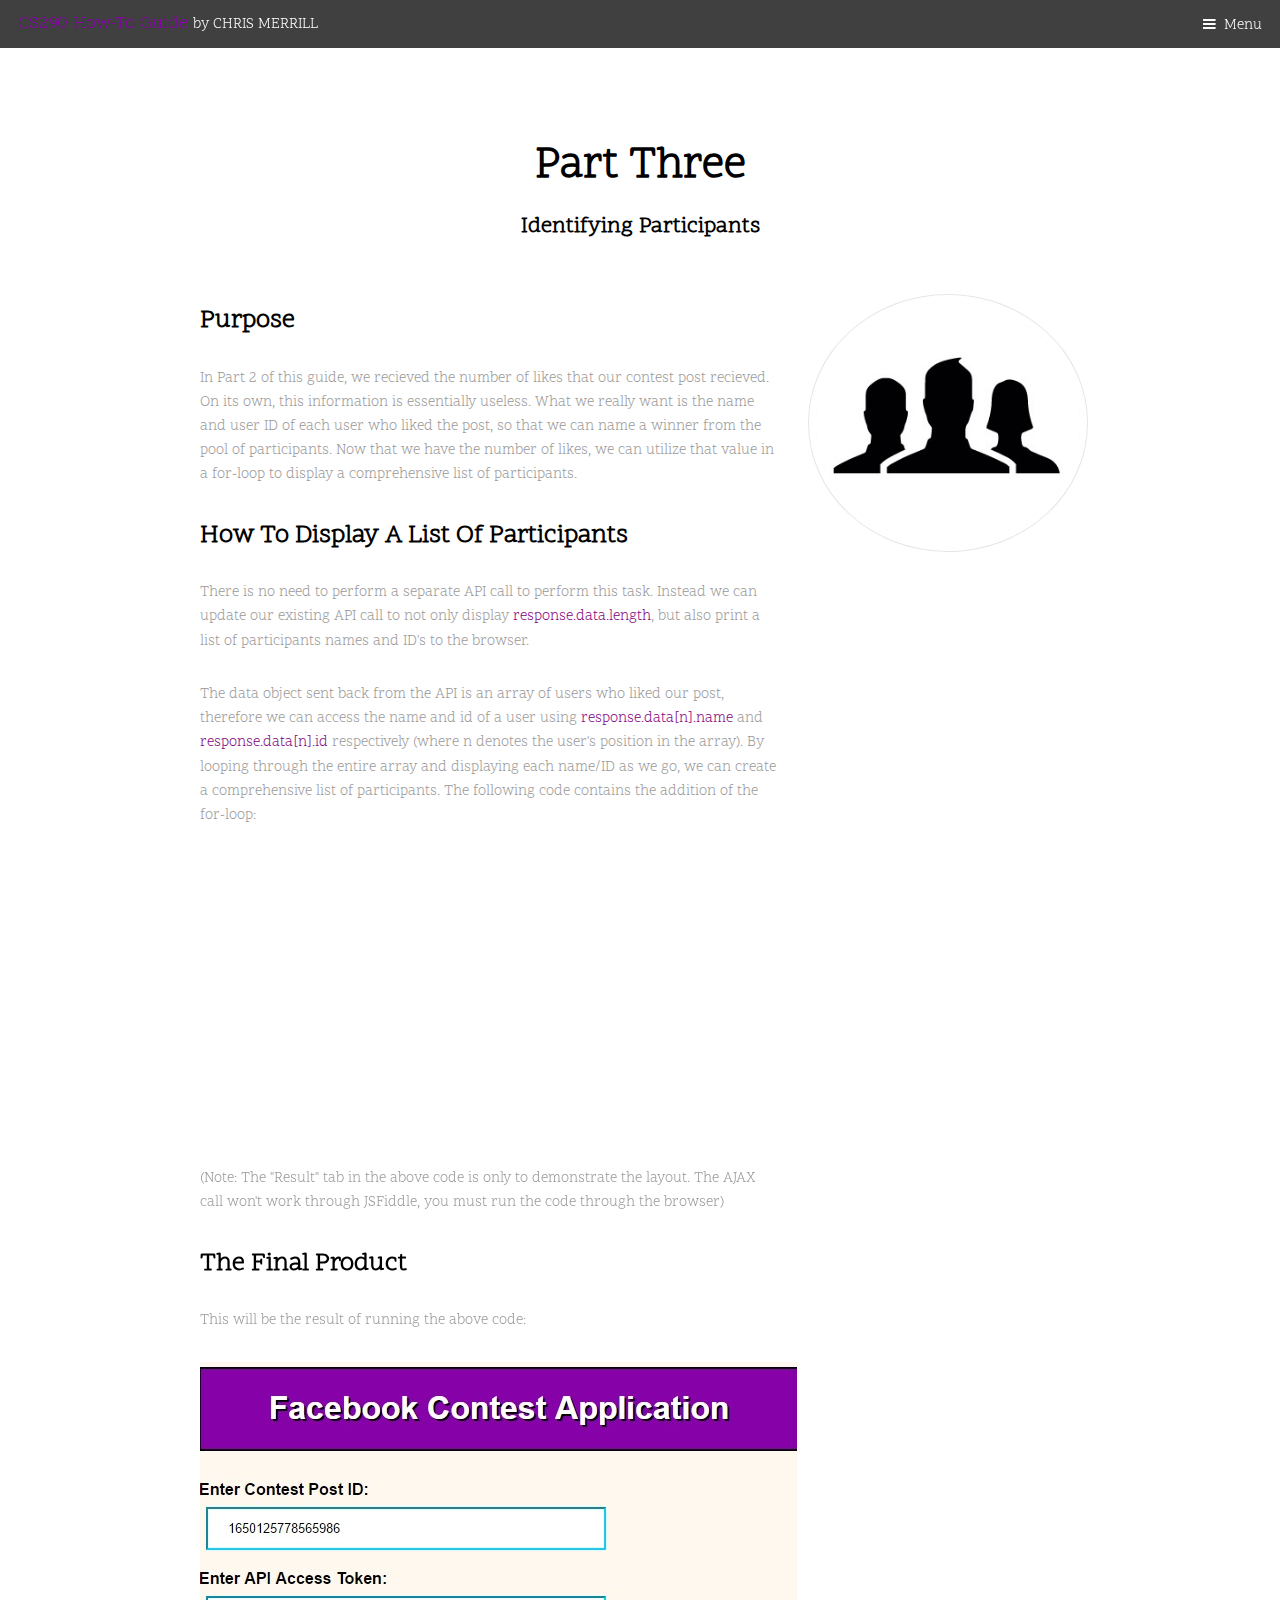
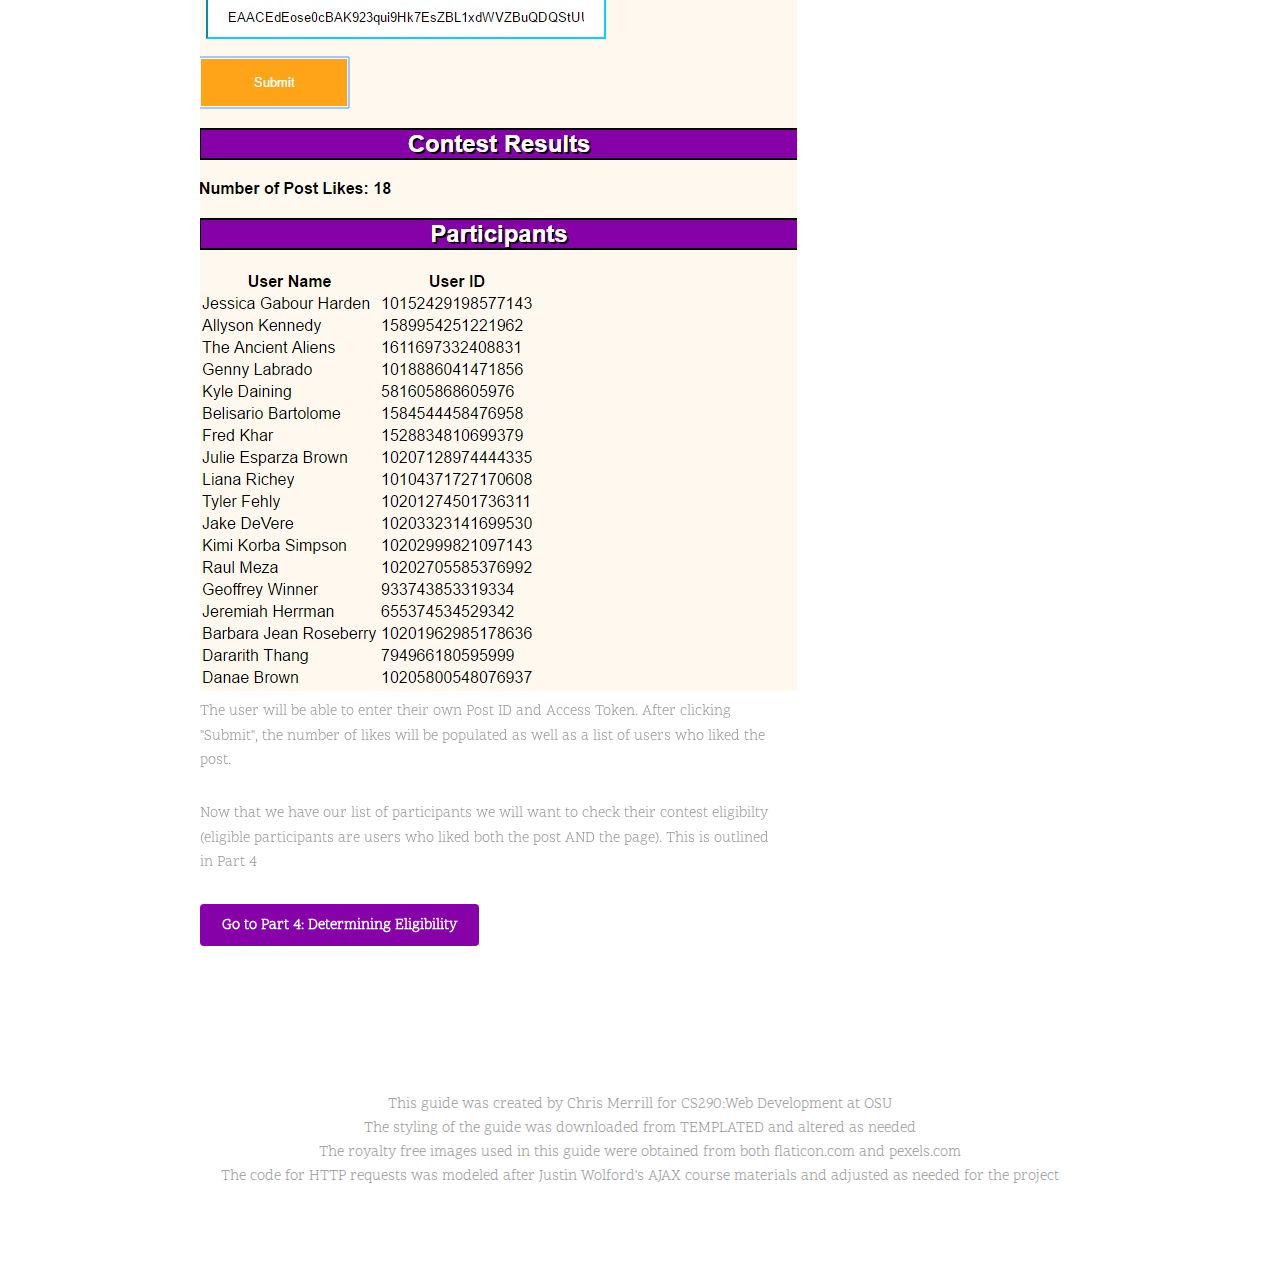
<file: How-To Guide/partThree.html>
<!DOCTYPE HTML>
<!--
	Urban by TEMPLATED
	templated.co @templatedco
	Released for free under the Creative Commons Attribution 3.0 license (templated.co/license)
-->
<html>
	<head>
		<title>Identifying Participants</title>
		<meta charset="utf-8" />
		<meta name="viewport" content="width=device-width, initial-scale=1" />
		<link rel="stylesheet" href="assets/css/main.css" /> 
	</head>
	<body class="subpage">

		<!-- Header -->
			<header id="header">
				<div class="logo"><a href="index.html">CS290 How-To Guide <span>by CHRIS MERRILL</span></a></div>
				<a href="#menu">Menu</a>
			</header>

		<!-- Nav -->
			<nav id="menu">
				<ul class="links">
					<li><a href="index.html">Home</a></li>
					<li><a href="overview.html">Overview</a></li>
					<li><a href="partOne.html">Setting Up and Using the API</a></li>
					<li><a href="partTwo.html">Tracking Post Likes</a></li>
					<li><a href="partThree.html">Identifying Participants</a></li>
					<li><a href="partFour.html">Determining Eligibility</a></li>
					<li><a href="partFive.html">Declaring A Winner</a></li>
				</ul>
			</nav>

		<!-- Main -->
			<div id="main">

			<!-- Section -->
				<section class="wrapper">
					<div class="inner">
						<header class="align-center">
							<h1>Part Three</h1>
							<h4>Identifying Participants</h4>
						</header>
						<div class="flex flex-2">
							<div class="col col2">
								<h3>Purpose</h3>
								<p>In Part 2 of this guide, we recieved the number of likes that our contest post recieved. On its own, this information is essentially useless. What we really want is the name and user ID of each user who liked the post, so that we can name a winner from the pool of participants. Now that we have the number of likes, we can utilize that value in a for-loop to display a comprehensive list of participants.
								
								<h3>How To Display A List Of Participants</h3>
								<p>There is no need to perform a separate API call to perform this task. Instead we can update our existing API call to not only display <font color="purple">response.data.length</font>, but also print a list of participants names and ID's to the browser.</p>
								<p>The data object sent back from the API is an array of users who liked our post, therefore we can access the name and id of a user using <font color="purple">response.data[n].name</font> and <font color="purple">response.data[n].id</font> respectively (where n denotes the user's position in the array). By looping through the entire array and displaying each name/ID as we go, we can create a comprehensive list of participants. The following code contains the addition of the for-loop:</p>
								<center><iframe width="100%" height="300" src="http://jsfiddle.net/cmerrill314/9wbg9hvu/embedded/js,html,css,result/dark/" allowfullscreen="allowfullscreen" frameborder="0"></iframe></center>
								<p>(Note: The "Result" tab in the above code is only to demonstrate the layout. The AJAX call won't work through JSFiddle, you must run the code through the browser)</p>
								
								<h3>The Final Product</h3>
								<p>This will be the result of running the above code:</p>
								<center><img src="images/results2.jpg" alt="" /></center>
								<p>The user will be able to enter their own Post ID and Access Token. After clicking "Submit", the number of likes will be populated as well as a list of users who liked the post.</p>
								<p>Now that we have our list of participants we will want to check their contest eligibilty (eligible participants are users who liked both the post AND the page). This is outlined in Part 4</p>
								<a href="partFour.html" class="button">Go to Part 4: Determining Eligibility</a>
							</div>
							<div class="col col1 first">
								<div class="image round fit">
									<a href="generic.html" class="link"><img src="images/friends.jpg" alt="" /></a>
								</div>
							</div>
						</div>
					</div>
				</section>

		<!-- Footer -->
			<footer id="footer">	
				<center><p>This guide was created by Chris Merrill for CS290:Web Development at OSU <br>
				The styling of the guide was downloaded from TEMPLATED and altered as needed <br>
				The royalty free images used in this guide were obtained from both flaticon.com and pexels.com <br>
				The code for HTTP requests was modeled after Justin Wolford's AJAX course materials and adjusted as needed for the project</p></center>
			</footer>

		<!-- Scripts -->
			<script src="assets/js/jquery.min.js"></script>
			<script src="assets/js/jquery.scrolly.min.js"></script>
			<script src="assets/js/jquery.scrollex.min.js"></script>
			<script src="assets/js/skel.min.js"></script>
			<script src="assets/js/util.js"></script>
			<script src="assets/js/main.js"></script>
	</body>
</html>
</file>
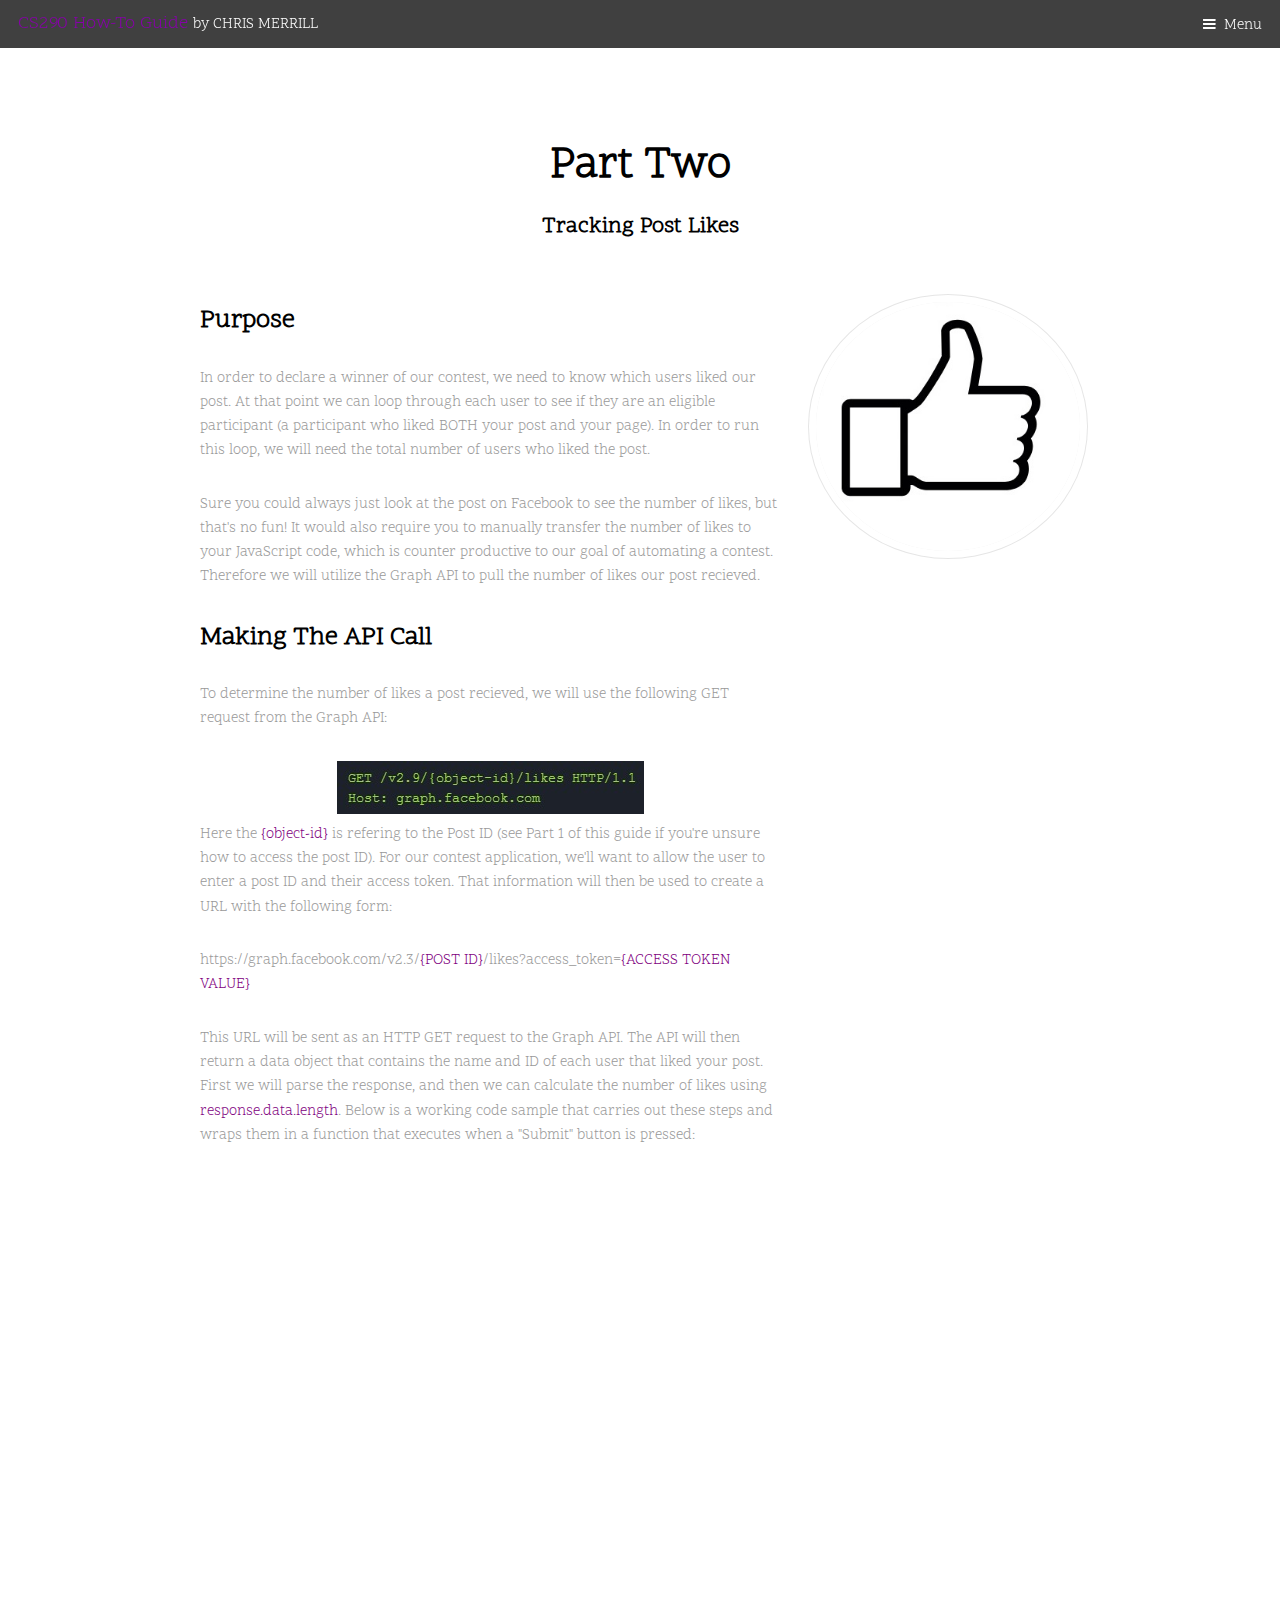
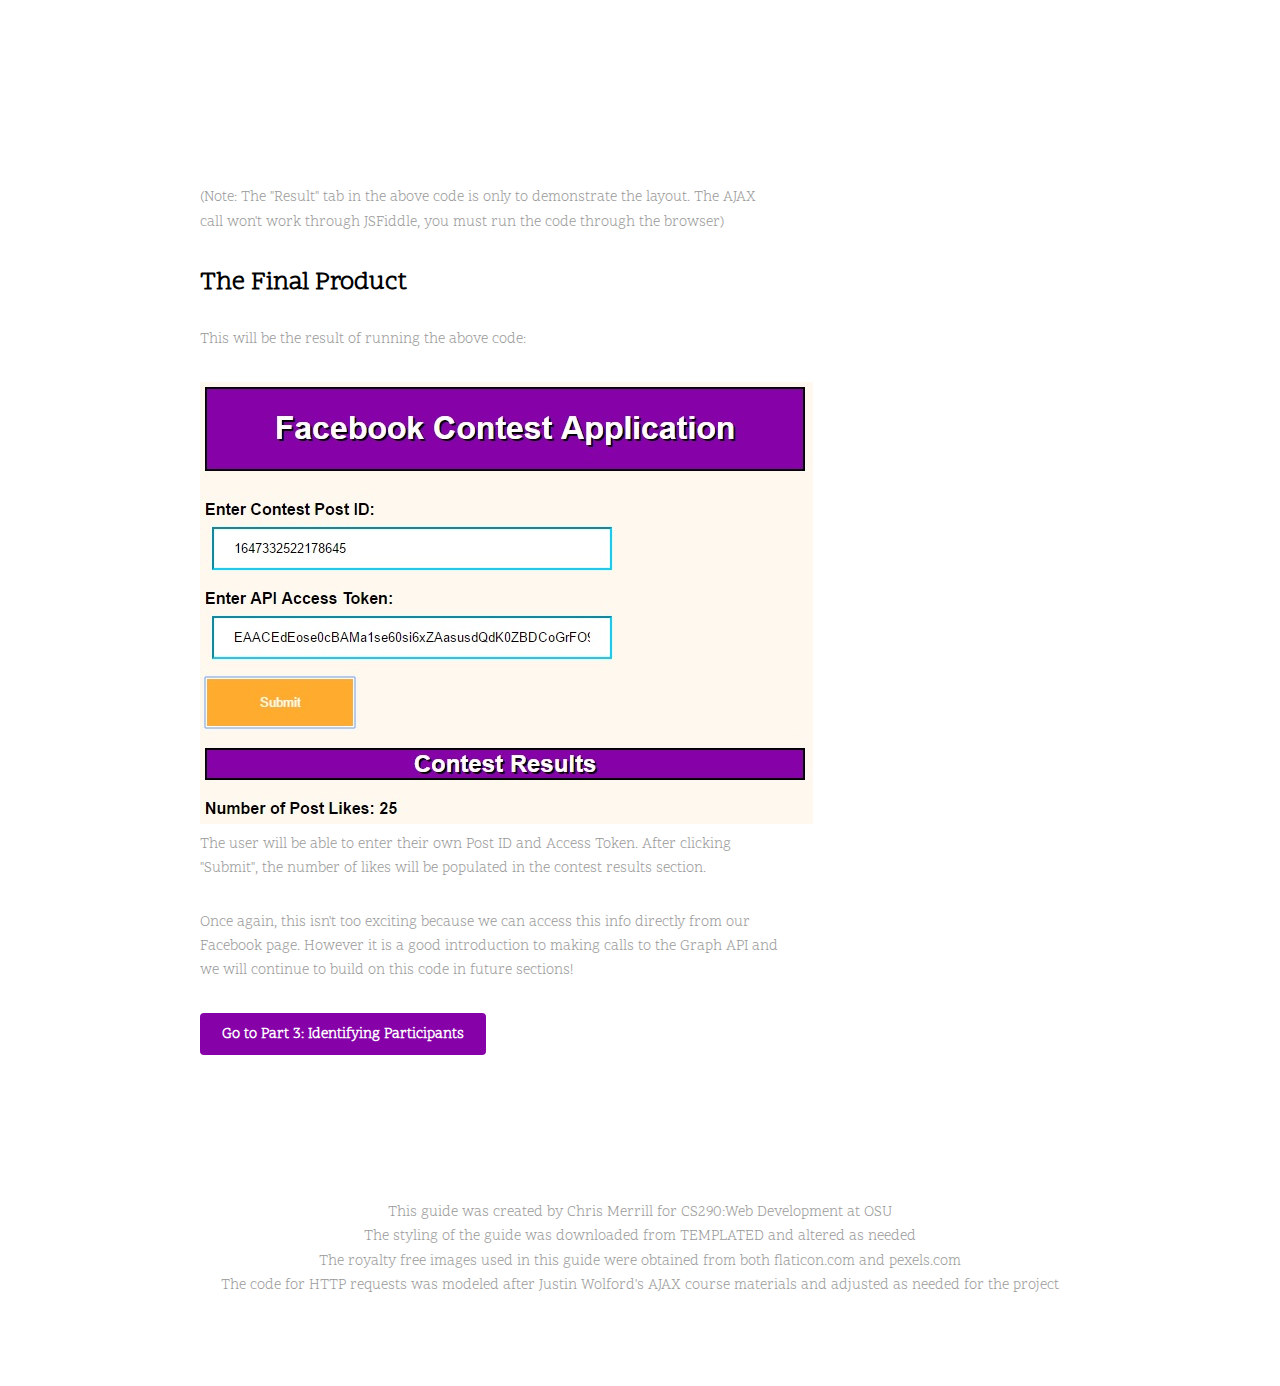
<file: How-To Guide/partTwo.html>
<!DOCTYPE HTML>
<!--
	Urban by TEMPLATED
	templated.co @templatedco
	Released for free under the Creative Commons Attribution 3.0 license (templated.co/license)
-->
<html>
	<head>
		<title>Tracking Post Likes</title>
		<meta charset="utf-8" />
		<meta name="viewport" content="width=device-width, initial-scale=1" />
		<link rel="stylesheet" href="assets/css/main.css" /> 
	</head>
	<body class="subpage">

		<!-- Header -->
			<header id="header">
				<div class="logo"><a href="index.html">CS290 How-To Guide <span>by CHRIS MERRILL</span></a></div>
				<a href="#menu">Menu</a>
			</header>

		<!-- Nav -->
			<nav id="menu">
				<ul class="links">
					<li><a href="index.html">Home</a></li>
					<li><a href="overview.html">Overview</a></li>
					<li><a href="partOne.html">Setting Up and Using the API</a></li>
					<li><a href="partTwo.html">Tracking Post Likes</a></li>
					<li><a href="partThree.html">Identifying Participants</a></li>
					<li><a href="partFour.html">Determining Eligibility</a></li>
					<li><a href="partFive.html">Declaring A Winner</a></li>
				</ul>
			</nav>

		<!-- Main -->
			<div id="main">

			<!-- Section -->
				<section class="wrapper">
					<div class="inner">
						<header class="align-center">
							<h1>Part Two</h1>
							<h4>Tracking Post Likes</h4>
						</header>
						<div class="flex flex-2">
							<div class="col col2">
								<h3>Purpose</h3>
								<p>In order to declare a winner of our contest, we need to know which users liked our post. At that point we can loop through each user to see if they are an eligible participant (a participant who liked BOTH your post and your page). In order to run this loop, we will need the total number of users who liked the post.</p>
								<p>Sure you could always just look at the post on Facebook to see the number of likes, but that's no fun! It would also require you to manually transfer the number of likes to your JavaScript code, which is counter productive to our goal of automating a contest. Therefore we will utilize the Graph API to pull the number of likes our post recieved.</p>
								
								<h3>Making The API Call</h3>
								<p>To determine the number of likes a post recieved, we will use the following GET request from the Graph API:</p>
								<center><img src="images/facebook1.jpg" alt="" /></center>
								<p>Here the <font color="purple">{object-id}</font> is refering to the Post ID (see Part 1 of this guide if you're unsure how to access the post ID). For our contest application, we'll want to allow the user to enter a post ID and their access token. That information will then be used to create a URL with the following form:</p>
								<p>https://graph.facebook.com/v2.3/<font color="purple">{POST ID}</font>/likes?access_token=<font color="purple">{ACCESS TOKEN VALUE}</font></P>
								<p>This URL will be sent as an HTTP GET request to the Graph API. The API will then return a data object that contains the name and ID of each user that liked your post. First we will parse the response, and then we can calculate the number of likes using <font color="purple">response.data.length</font>. Below is a working code sample that carries out these steps and wraps them in a function that executes when a "Submit" button is pressed:</p>
								<center><iframe width="100%" height="600" src="https://jsfiddle.net/cmerrill314/3xsoy8hr/9/embedded/js,html,css,result/dark/" allowfullscreen="allowfullscreen" frameborder="0"></iframe></center>
								<p>(Note: The "Result" tab in the above code is only to demonstrate the layout. The AJAX call won't work through JSFiddle, you must run the code through the browser)</p>
								
								<h3>The Final Product</h3>
								<p>This will be the result of running the above code:</p>
								<center><img src="images/results1.jpg" alt="" /></center>
								<p>The user will be able to enter their own Post ID and Access Token. After clicking "Submit", the number of likes will be populated in the contest results section.</p>
								<p>Once again, this isn't too exciting because we can access this info directly from our Facebook page. However it is a good introduction to making calls to the Graph API and we will continue to build on this code in future sections!</p>
								<a href="partThree.html" class="button">Go to Part 3: Identifying Participants</a>
							</div>
							<div class="col col1 first">
								<div class="image round fit">
									<a href="generic.html" class="link"><img src="images/thumbsUp.jpg" alt="" /></a>
								</div>
							</div>
						</div>
						
					</div>
				</section>

		<!-- Footer -->
			<footer id="footer">	
				<center><p>This guide was created by Chris Merrill for CS290:Web Development at OSU <br>
				The styling of the guide was downloaded from TEMPLATED and altered as needed <br>
				The royalty free images used in this guide were obtained from both flaticon.com and pexels.com <br>
				The code for HTTP requests was modeled after Justin Wolford's AJAX course materials and adjusted as needed for the project</p></center>
			</footer>

		<!-- Scripts -->
			<script src="assets/js/jquery.min.js"></script>
			<script src="assets/js/jquery.scrolly.min.js"></script>
			<script src="assets/js/jquery.scrollex.min.js"></script>
			<script src="assets/js/skel.min.js"></script>
			<script src="assets/js/util.js"></script>
			<script src="assets/js/main.js"></script>
	</body>
</html>
</file>
<file: Facebook Contest App/style.css>
/* by Christopher Merrill */

body {
	background:#fff8ef;
}

#main {
	width: 600px;
	text-align: left;
	font-family: arial;
	float: left;
	padding-right: 50px;
}

h1 {
	text-align: center;
	font-family: arial;
}

tr {
	width: 400px;
	text-align: left;
}

p {
	font-weight: bold;
}

.header {
	background-color: #8601a8;
	height: auto;
	vertical-align:top;
	border: 2px solid black;
	text-align: center;
	color: white;
	text-shadow: 2px 2px black;
}

.form {
	color: black;
}

label{
	display: inline-block;
	float: left;
	clear: left;
	width: 250px;
	text-align: left;
	color: blsck;
	font-family: arial;
	padding-top: 20px;
	font-weight: bold;
}


input[type=text], input[type=number] {
	width: 400px;
	padding: 12px 20px;
	margin: 8px 8px 0 7px;
	box-sizing: border-box;
	border-color: #00d4ff;
}

input[type=submit] {
	color: white;
    	background-color: #ffa319;
    	border: 2px solid white;
    	padding: 16px 32px;
    	cursor: pointer;
	text-align: center;
	display: inline-block;
}

.submit {
	width: 150px;
	display: inline-block;
	overflow: auto;
	white-space: nowrap;
	border: 1px white solid;
}

.submit:hover {
	opacity: 0.9;
}
</file>
<file: How-To Guide/assets/css/main.css>
@charset "UTF-8";
@import url(font-awesome.min.css);
@import url("https://fonts.googleapis.com/css?family=Scope+One|Trocchi");

/*
	Urban by TEMPLATED
	templated.co @templatedco
	Released for free under the Creative Commons Attribution 3.0 license (templated.co/license)
*/

/* Reset */

	html, body, div, span, applet, object, iframe, h1, h2, h3, h4, h5, h6, p, blockquote, pre, a, abbr, acronym, address, big, cite, code, del, dfn, em, img, ins, kbd, q, s, samp, small, strike, strong, sub, sup, tt, var, b, u, i, center, dl, dt, dd, ol, ul, li, fieldset, form, label, legend, table, caption, tbody, tfoot, thead, tr, th, td, article, aside, canvas, details, embed, figure, figcaption, footer, header, hgroup, menu, nav, output, ruby, section, summary, time, mark, audio, video {
		margin: 0;
		padding: 0;
		border: 0;
		font-size: 100%;
		font: inherit;
		vertical-align: baseline;
	}

	article, aside, details, figcaption, figure, footer, header, hgroup, menu, nav, section {
		display: block;
	}

	body {
		line-height: 1;
	}

	ol, ul {
		list-style: none;
	}

	blockquote, q {
		quotes: none;
	}

	blockquote:before, blockquote:after, q:before, q:after {
		content: '';
		content: none;
	}

	table {
		border-collapse: collapse;
		border-spacing: 0;
	}

	body {
		-webkit-text-size-adjust: none;
	}

/* Box Model */

	*, *:before, *:after {
		-moz-box-sizing: border-box;
		-webkit-box-sizing: border-box;
		box-sizing: border-box;
	}

/* Containers */

	.container {
		margin-left: auto;
		margin-right: auto;
	}

	.container.\31 25\25 {
		width: 100%;
		max-width: 100em;
		min-width: 80em;
	}

	.container.\37 5\25 {
		width: 60em;
	}

	.container.\35 0\25 {
		width: 40em;
	}

	.container.\32 5\25 {
		width: 20em;
	}

	.container {
		width: 80em;
	}

	@media screen and (max-width: 1680px) {

		.container.\31 25\25 {
			width: 100%;
			max-width: 100em;
			min-width: 80em;
		}

		.container.\37 5\25 {
			width: 60em;
		}

		.container.\35 0\25 {
			width: 40em;
		}

		.container.\32 5\25 {
			width: 20em;
		}

		.container {
			width: 80em;
		}

	}

	@media screen and (max-width: 1280px) {

		.container.\31 25\25 {
			width: 100%;
			max-width: 81.25em;
			min-width: 65em;
		}

		.container.\37 5\25 {
			width: 48.75em;
		}

		.container.\35 0\25 {
			width: 32.5em;
		}

		.container.\32 5\25 {
			width: 16.25em;
		}

		.container {
			width: 65em;
		}

	}

	@media screen and (max-width: 980px) {

		.container.\31 25\25 {
			width: 100%;
			max-width: 112.5%;
			min-width: 90%;
		}

		.container.\37 5\25 {
			width: 67.5%;
		}

		.container.\35 0\25 {
			width: 45%;
		}

		.container.\32 5\25 {
			width: 22.5%;
		}

		.container {
			width: 90%;
		}

	}

	@media screen and (max-width: 736px) {

		.container.\31 25\25 {
			width: 100%;
			max-width: 112.5%;
			min-width: 90%;
		}

		.container.\37 5\25 {
			width: 67.5%;
		}

		.container.\35 0\25 {
			width: 45%;
		}

		.container.\32 5\25 {
			width: 22.5%;
		}

		.container {
			width: 90% !important;
		}

	}

	@media screen and (max-width: 480px) {

		.container.\31 25\25 {
			width: 100%;
			max-width: 112.5%;
			min-width: 90%;
		}

		.container.\37 5\25 {
			width: 67.5%;
		}

		.container.\35 0\25 {
			width: 45%;
		}

		.container.\32 5\25 {
			width: 22.5%;
		}

		.container {
			width: 90% !important;
		}

	}

/* Grid */

	.row {
		border-bottom: solid 1px transparent;
		-moz-box-sizing: border-box;
		-webkit-box-sizing: border-box;
		box-sizing: border-box;
	}

	.row > * {
		float: left;
		-moz-box-sizing: border-box;
		-webkit-box-sizing: border-box;
		box-sizing: border-box;
	}

	.row:after, .row:before {
		content: '';
		display: block;
		clear: both;
		height: 0;
	}

	.row.uniform > * > :first-child {
		margin-top: 0;
	}

	.row.uniform > * > :last-child {
		margin-bottom: 0;
	}

	.row.\30 \25 > * {
		padding: 0 0 0 0em;
	}

	.row.\30 \25 {
		margin: 0 0 -1px 0em;
	}

	.row.uniform.\30 \25 > * {
		padding: 0em 0 0 0em;
	}

	.row.uniform.\30 \25 {
		margin: 0em 0 -1px 0em;
	}

	.row > * {
		padding: 0 0 0 2em;
	}

	.row {
		margin: 0 0 -1px -2em;
	}

	.row.uniform > * {
		padding: 2em 0 0 2em;
	}

	.row.uniform {
		margin: -2em 0 -1px -2em;
	}

	.row.\32 00\25 > * {
		padding: 0 0 0 4em;
	}

	.row.\32 00\25 {
		margin: 0 0 -1px -4em;
	}

	.row.uniform.\32 00\25 > * {
		padding: 4em 0 0 4em;
	}

	.row.uniform.\32 00\25 {
		margin: -4em 0 -1px -4em;
	}

	.row.\31 50\25 > * {
		padding: 0 0 0 3em;
	}

	.row.\31 50\25 {
		margin: 0 0 -1px -3em;
	}

	.row.uniform.\31 50\25 > * {
		padding: 3em 0 0 3em;
	}

	.row.uniform.\31 50\25 {
		margin: -3em 0 -1px -3em;
	}

	.row.\35 0\25 > * {
		padding: 0 0 0 1em;
	}

	.row.\35 0\25 {
		margin: 0 0 -1px -1em;
	}

	.row.uniform.\35 0\25 > * {
		padding: 1em 0 0 1em;
	}

	.row.uniform.\35 0\25 {
		margin: -1em 0 -1px -1em;
	}

	.row.\32 5\25 > * {
		padding: 0 0 0 0.5em;
	}

	.row.\32 5\25 {
		margin: 0 0 -1px -0.5em;
	}

	.row.uniform.\32 5\25 > * {
		padding: 0.5em 0 0 0.5em;
	}

	.row.uniform.\32 5\25 {
		margin: -0.5em 0 -1px -0.5em;
	}

	.\31 2u, .\31 2u\24 {
		width: 100%;
		clear: none;
		margin-left: 0;
	}

	.\31 1u, .\31 1u\24 {
		width: 91.6666666667%;
		clear: none;
		margin-left: 0;
	}

	.\31 0u, .\31 0u\24 {
		width: 83.3333333333%;
		clear: none;
		margin-left: 0;
	}

	.\39 u, .\39 u\24 {
		width: 75%;
		clear: none;
		margin-left: 0;
	}

	.\38 u, .\38 u\24 {
		width: 66.6666666667%;
		clear: none;
		margin-left: 0;
	}

	.\37 u, .\37 u\24 {
		width: 58.3333333333%;
		clear: none;
		margin-left: 0;
	}

	.\36 u, .\36 u\24 {
		width: 50%;
		clear: none;
		margin-left: 0;
	}

	.\35 u, .\35 u\24 {
		width: 41.6666666667%;
		clear: none;
		margin-left: 0;
	}

	.\34 u, .\34 u\24 {
		width: 33.3333333333%;
		clear: none;
		margin-left: 0;
	}

	.\33 u, .\33 u\24 {
		width: 25%;
		clear: none;
		margin-left: 0;
	}

	.\32 u, .\32 u\24 {
		width: 16.6666666667%;
		clear: none;
		margin-left: 0;
	}

	.\31 u, .\31 u\24 {
		width: 8.3333333333%;
		clear: none;
		margin-left: 0;
	}

	.\31 2u\24 + *,
	.\31 1u\24 + *,
	.\31 0u\24 + *,
	.\39 u\24 + *,
	.\38 u\24 + *,
	.\37 u\24 + *,
	.\36 u\24 + *,
	.\35 u\24 + *,
	.\34 u\24 + *,
	.\33 u\24 + *,
	.\32 u\24 + *,
	.\31 u\24 + * {
		clear: left;
	}

	.\-11u {
		margin-left: 91.66667%;
	}

	.\-10u {
		margin-left: 83.33333%;
	}

	.\-9u {
		margin-left: 75%;
	}

	.\-8u {
		margin-left: 66.66667%;
	}

	.\-7u {
		margin-left: 58.33333%;
	}

	.\-6u {
		margin-left: 50%;
	}

	.\-5u {
		margin-left: 41.66667%;
	}

	.\-4u {
		margin-left: 33.33333%;
	}

	.\-3u {
		margin-left: 25%;
	}

	.\-2u {
		margin-left: 16.66667%;
	}

	.\-1u {
		margin-left: 8.33333%;
	}

	@media screen and (max-width: 1680px) {

		.row > * {
			padding: 0 0 0 2em;
		}

		.row {
			margin: 0 0 -1px -2em;
		}

		.row.uniform > * {
			padding: 2em 0 0 2em;
		}

		.row.uniform {
			margin: -2em 0 -1px -2em;
		}

		.row.\32 00\25 > * {
			padding: 0 0 0 4em;
		}

		.row.\32 00\25 {
			margin: 0 0 -1px -4em;
		}

		.row.uniform.\32 00\25 > * {
			padding: 4em 0 0 4em;
		}

		.row.uniform.\32 00\25 {
			margin: -4em 0 -1px -4em;
		}

		.row.\31 50\25 > * {
			padding: 0 0 0 3em;
		}

		.row.\31 50\25 {
			margin: 0 0 -1px -3em;
		}

		.row.uniform.\31 50\25 > * {
			padding: 3em 0 0 3em;
		}

		.row.uniform.\31 50\25 {
			margin: -3em 0 -1px -3em;
		}

		.row.\35 0\25 > * {
			padding: 0 0 0 1em;
		}

		.row.\35 0\25 {
			margin: 0 0 -1px -1em;
		}

		.row.uniform.\35 0\25 > * {
			padding: 1em 0 0 1em;
		}

		.row.uniform.\35 0\25 {
			margin: -1em 0 -1px -1em;
		}

		.row.\32 5\25 > * {
			padding: 0 0 0 0.5em;
		}

		.row.\32 5\25 {
			margin: 0 0 -1px -0.5em;
		}

		.row.uniform.\32 5\25 > * {
			padding: 0.5em 0 0 0.5em;
		}

		.row.uniform.\32 5\25 {
			margin: -0.5em 0 -1px -0.5em;
		}

		.\31 2u\28xlarge\29, .\31 2u\24\28xlarge\29 {
			width: 100%;
			clear: none;
			margin-left: 0;
		}

		.\31 1u\28xlarge\29, .\31 1u\24\28xlarge\29 {
			width: 91.6666666667%;
			clear: none;
			margin-left: 0;
		}

		.\31 0u\28xlarge\29, .\31 0u\24\28xlarge\29 {
			width: 83.3333333333%;
			clear: none;
			margin-left: 0;
		}

		.\39 u\28xlarge\29, .\39 u\24\28xlarge\29 {
			width: 75%;
			clear: none;
			margin-left: 0;
		}

		.\38 u\28xlarge\29, .\38 u\24\28xlarge\29 {
			width: 66.6666666667%;
			clear: none;
			margin-left: 0;
		}

		.\37 u\28xlarge\29, .\37 u\24\28xlarge\29 {
			width: 58.3333333333%;
			clear: none;
			margin-left: 0;
		}

		.\36 u\28xlarge\29, .\36 u\24\28xlarge\29 {
			width: 50%;
			clear: none;
			margin-left: 0;
		}

		.\35 u\28xlarge\29, .\35 u\24\28xlarge\29 {
			width: 41.6666666667%;
			clear: none;
			margin-left: 0;
		}

		.\34 u\28xlarge\29, .\34 u\24\28xlarge\29 {
			width: 33.3333333333%;
			clear: none;
			margin-left: 0;
		}

		.\33 u\28xlarge\29, .\33 u\24\28xlarge\29 {
			width: 25%;
			clear: none;
			margin-left: 0;
		}

		.\32 u\28xlarge\29, .\32 u\24\28xlarge\29 {
			width: 16.6666666667%;
			clear: none;
			margin-left: 0;
		}

		.\31 u\28xlarge\29, .\31 u\24\28xlarge\29 {
			width: 8.3333333333%;
			clear: none;
			margin-left: 0;
		}

		.\31 2u\24\28xlarge\29 + *,
		.\31 1u\24\28xlarge\29 + *,
		.\31 0u\24\28xlarge\29 + *,
		.\39 u\24\28xlarge\29 + *,
		.\38 u\24\28xlarge\29 + *,
		.\37 u\24\28xlarge\29 + *,
		.\36 u\24\28xlarge\29 + *,
		.\35 u\24\28xlarge\29 + *,
		.\34 u\24\28xlarge\29 + *,
		.\33 u\24\28xlarge\29 + *,
		.\32 u\24\28xlarge\29 + *,
		.\31 u\24\28xlarge\29 + * {
			clear: left;
		}

		.\-11u\28xlarge\29 {
			margin-left: 91.66667%;
		}

		.\-10u\28xlarge\29 {
			margin-left: 83.33333%;
		}

		.\-9u\28xlarge\29 {
			margin-left: 75%;
		}

		.\-8u\28xlarge\29 {
			margin-left: 66.66667%;
		}

		.\-7u\28xlarge\29 {
			margin-left: 58.33333%;
		}

		.\-6u\28xlarge\29 {
			margin-left: 50%;
		}

		.\-5u\28xlarge\29 {
			margin-left: 41.66667%;
		}

		.\-4u\28xlarge\29 {
			margin-left: 33.33333%;
		}

		.\-3u\28xlarge\29 {
			margin-left: 25%;
		}

		.\-2u\28xlarge\29 {
			margin-left: 16.66667%;
		}

		.\-1u\28xlarge\29 {
			margin-left: 8.33333%;
		}

	}

	@media screen and (max-width: 1280px) {

		.row > * {
			padding: 0 0 0 1.5em;
		}

		.row {
			margin: 0 0 -1px -1.5em;
		}

		.row.uniform > * {
			padding: 1.5em 0 0 1.5em;
		}

		.row.uniform {
			margin: -1.5em 0 -1px -1.5em;
		}

		.row.\32 00\25 > * {
			padding: 0 0 0 3em;
		}

		.row.\32 00\25 {
			margin: 0 0 -1px -3em;
		}

		.row.uniform.\32 00\25 > * {
			padding: 3em 0 0 3em;
		}

		.row.uniform.\32 00\25 {
			margin: -3em 0 -1px -3em;
		}

		.row.\31 50\25 > * {
			padding: 0 0 0 2.25em;
		}

		.row.\31 50\25 {
			margin: 0 0 -1px -2.25em;
		}

		.row.uniform.\31 50\25 > * {
			padding: 2.25em 0 0 2.25em;
		}

		.row.uniform.\31 50\25 {
			margin: -2.25em 0 -1px -2.25em;
		}

		.row.\35 0\25 > * {
			padding: 0 0 0 0.75em;
		}

		.row.\35 0\25 {
			margin: 0 0 -1px -0.75em;
		}

		.row.uniform.\35 0\25 > * {
			padding: 0.75em 0 0 0.75em;
		}

		.row.uniform.\35 0\25 {
			margin: -0.75em 0 -1px -0.75em;
		}

		.row.\32 5\25 > * {
			padding: 0 0 0 0.375em;
		}

		.row.\32 5\25 {
			margin: 0 0 -1px -0.375em;
		}

		.row.uniform.\32 5\25 > * {
			padding: 0.375em 0 0 0.375em;
		}

		.row.uniform.\32 5\25 {
			margin: -0.375em 0 -1px -0.375em;
		}

		.\31 2u\28large\29, .\31 2u\24\28large\29 {
			width: 100%;
			clear: none;
			margin-left: 0;
		}

		.\31 1u\28large\29, .\31 1u\24\28large\29 {
			width: 91.6666666667%;
			clear: none;
			margin-left: 0;
		}

		.\31 0u\28large\29, .\31 0u\24\28large\29 {
			width: 83.3333333333%;
			clear: none;
			margin-left: 0;
		}

		.\39 u\28large\29, .\39 u\24\28large\29 {
			width: 75%;
			clear: none;
			margin-left: 0;
		}

		.\38 u\28large\29, .\38 u\24\28large\29 {
			width: 66.6666666667%;
			clear: none;
			margin-left: 0;
		}

		.\37 u\28large\29, .\37 u\24\28large\29 {
			width: 58.3333333333%;
			clear: none;
			margin-left: 0;
		}

		.\36 u\28large\29, .\36 u\24\28large\29 {
			width: 50%;
			clear: none;
			margin-left: 0;
		}

		.\35 u\28large\29, .\35 u\24\28large\29 {
			width: 41.6666666667%;
			clear: none;
			margin-left: 0;
		}

		.\34 u\28large\29, .\34 u\24\28large\29 {
			width: 33.3333333333%;
			clear: none;
			margin-left: 0;
		}

		.\33 u\28large\29, .\33 u\24\28large\29 {
			width: 25%;
			clear: none;
			margin-left: 0;
		}

		.\32 u\28large\29, .\32 u\24\28large\29 {
			width: 16.6666666667%;
			clear: none;
			margin-left: 0;
		}

		.\31 u\28large\29, .\31 u\24\28large\29 {
			width: 8.3333333333%;
			clear: none;
			margin-left: 0;
		}

		.\31 2u\24\28large\29 + *,
		.\31 1u\24\28large\29 + *,
		.\31 0u\24\28large\29 + *,
		.\39 u\24\28large\29 + *,
		.\38 u\24\28large\29 + *,
		.\37 u\24\28large\29 + *,
		.\36 u\24\28large\29 + *,
		.\35 u\24\28large\29 + *,
		.\34 u\24\28large\29 + *,
		.\33 u\24\28large\29 + *,
		.\32 u\24\28large\29 + *,
		.\31 u\24\28large\29 + * {
			clear: left;
		}

		.\-11u\28large\29 {
			margin-left: 91.66667%;
		}

		.\-10u\28large\29 {
			margin-left: 83.33333%;
		}

		.\-9u\28large\29 {
			margin-left: 75%;
		}

		.\-8u\28large\29 {
			margin-left: 66.66667%;
		}

		.\-7u\28large\29 {
			margin-left: 58.33333%;
		}

		.\-6u\28large\29 {
			margin-left: 50%;
		}

		.\-5u\28large\29 {
			margin-left: 41.66667%;
		}

		.\-4u\28large\29 {
			margin-left: 33.33333%;
		}

		.\-3u\28large\29 {
			margin-left: 25%;
		}

		.\-2u\28large\29 {
			margin-left: 16.66667%;
		}

		.\-1u\28large\29 {
			margin-left: 8.33333%;
		}

	}

	@media screen and (max-width: 980px) {

		.row > * {
			padding: 0 0 0 1.5em;
		}

		.row {
			margin: 0 0 -1px -1.5em;
		}

		.row.uniform > * {
			padding: 1.5em 0 0 1.5em;
		}

		.row.uniform {
			margin: -1.5em 0 -1px -1.5em;
		}

		.row.\32 00\25 > * {
			padding: 0 0 0 3em;
		}

		.row.\32 00\25 {
			margin: 0 0 -1px -3em;
		}

		.row.uniform.\32 00\25 > * {
			padding: 3em 0 0 3em;
		}

		.row.uniform.\32 00\25 {
			margin: -3em 0 -1px -3em;
		}

		.row.\31 50\25 > * {
			padding: 0 0 0 2.25em;
		}

		.row.\31 50\25 {
			margin: 0 0 -1px -2.25em;
		}

		.row.uniform.\31 50\25 > * {
			padding: 2.25em 0 0 2.25em;
		}

		.row.uniform.\31 50\25 {
			margin: -2.25em 0 -1px -2.25em;
		}

		.row.\35 0\25 > * {
			padding: 0 0 0 0.75em;
		}

		.row.\35 0\25 {
			margin: 0 0 -1px -0.75em;
		}

		.row.uniform.\35 0\25 > * {
			padding: 0.75em 0 0 0.75em;
		}

		.row.uniform.\35 0\25 {
			margin: -0.75em 0 -1px -0.75em;
		}

		.row.\32 5\25 > * {
			padding: 0 0 0 0.375em;
		}

		.row.\32 5\25 {
			margin: 0 0 -1px -0.375em;
		}

		.row.uniform.\32 5\25 > * {
			padding: 0.375em 0 0 0.375em;
		}

		.row.uniform.\32 5\25 {
			margin: -0.375em 0 -1px -0.375em;
		}

		.\31 2u\28medium\29, .\31 2u\24\28medium\29 {
			width: 100%;
			clear: none;
			margin-left: 0;
		}

		.\31 1u\28medium\29, .\31 1u\24\28medium\29 {
			width: 91.6666666667%;
			clear: none;
			margin-left: 0;
		}

		.\31 0u\28medium\29, .\31 0u\24\28medium\29 {
			width: 83.3333333333%;
			clear: none;
			margin-left: 0;
		}

		.\39 u\28medium\29, .\39 u\24\28medium\29 {
			width: 75%;
			clear: none;
			margin-left: 0;
		}

		.\38 u\28medium\29, .\38 u\24\28medium\29 {
			width: 66.6666666667%;
			clear: none;
			margin-left: 0;
		}

		.\37 u\28medium\29, .\37 u\24\28medium\29 {
			width: 58.3333333333%;
			clear: none;
			margin-left: 0;
		}

		.\36 u\28medium\29, .\36 u\24\28medium\29 {
			width: 50%;
			clear: none;
			margin-left: 0;
		}

		.\35 u\28medium\29, .\35 u\24\28medium\29 {
			width: 41.6666666667%;
			clear: none;
			margin-left: 0;
		}

		.\34 u\28medium\29, .\34 u\24\28medium\29 {
			width: 33.3333333333%;
			clear: none;
			margin-left: 0;
		}

		.\33 u\28medium\29, .\33 u\24\28medium\29 {
			width: 25%;
			clear: none;
			margin-left: 0;
		}

		.\32 u\28medium\29, .\32 u\24\28medium\29 {
			width: 16.6666666667%;
			clear: none;
			margin-left: 0;
		}

		.\31 u\28medium\29, .\31 u\24\28medium\29 {
			width: 8.3333333333%;
			clear: none;
			margin-left: 0;
		}

		.\31 2u\24\28medium\29 + *,
		.\31 1u\24\28medium\29 + *,
		.\31 0u\24\28medium\29 + *,
		.\39 u\24\28medium\29 + *,
		.\38 u\24\28medium\29 + *,
		.\37 u\24\28medium\29 + *,
		.\36 u\24\28medium\29 + *,
		.\35 u\24\28medium\29 + *,
		.\34 u\24\28medium\29 + *,
		.\33 u\24\28medium\29 + *,
		.\32 u\24\28medium\29 + *,
		.\31 u\24\28medium\29 + * {
			clear: left;
		}

		.\-11u\28medium\29 {
			margin-left: 91.66667%;
		}

		.\-10u\28medium\29 {
			margin-left: 83.33333%;
		}

		.\-9u\28medium\29 {
			margin-left: 75%;
		}

		.\-8u\28medium\29 {
			margin-left: 66.66667%;
		}

		.\-7u\28medium\29 {
			margin-left: 58.33333%;
		}

		.\-6u\28medium\29 {
			margin-left: 50%;
		}

		.\-5u\28medium\29 {
			margin-left: 41.66667%;
		}

		.\-4u\28medium\29 {
			margin-left: 33.33333%;
		}

		.\-3u\28medium\29 {
			margin-left: 25%;
		}

		.\-2u\28medium\29 {
			margin-left: 16.66667%;
		}

		.\-1u\28medium\29 {
			margin-left: 8.33333%;
		}

	}

	@media screen and (max-width: 736px) {

		.row > * {
			padding: 0 0 0 1.25em;
		}

		.row {
			margin: 0 0 -1px -1.25em;
		}

		.row.uniform > * {
			padding: 1.25em 0 0 1.25em;
		}

		.row.uniform {
			margin: -1.25em 0 -1px -1.25em;
		}

		.row.\32 00\25 > * {
			padding: 0 0 0 2.5em;
		}

		.row.\32 00\25 {
			margin: 0 0 -1px -2.5em;
		}

		.row.uniform.\32 00\25 > * {
			padding: 2.5em 0 0 2.5em;
		}

		.row.uniform.\32 00\25 {
			margin: -2.5em 0 -1px -2.5em;
		}

		.row.\31 50\25 > * {
			padding: 0 0 0 1.875em;
		}

		.row.\31 50\25 {
			margin: 0 0 -1px -1.875em;
		}

		.row.uniform.\31 50\25 > * {
			padding: 1.875em 0 0 1.875em;
		}

		.row.uniform.\31 50\25 {
			margin: -1.875em 0 -1px -1.875em;
		}

		.row.\35 0\25 > * {
			padding: 0 0 0 0.625em;
		}

		.row.\35 0\25 {
			margin: 0 0 -1px -0.625em;
		}

		.row.uniform.\35 0\25 > * {
			padding: 0.625em 0 0 0.625em;
		}

		.row.uniform.\35 0\25 {
			margin: -0.625em 0 -1px -0.625em;
		}

		.row.\32 5\25 > * {
			padding: 0 0 0 0.3125em;
		}

		.row.\32 5\25 {
			margin: 0 0 -1px -0.3125em;
		}

		.row.uniform.\32 5\25 > * {
			padding: 0.3125em 0 0 0.3125em;
		}

		.row.uniform.\32 5\25 {
			margin: -0.3125em 0 -1px -0.3125em;
		}

		.\31 2u\28small\29, .\31 2u\24\28small\29 {
			width: 100%;
			clear: none;
			margin-left: 0;
		}

		.\31 1u\28small\29, .\31 1u\24\28small\29 {
			width: 91.6666666667%;
			clear: none;
			margin-left: 0;
		}

		.\31 0u\28small\29, .\31 0u\24\28small\29 {
			width: 83.3333333333%;
			clear: none;
			margin-left: 0;
		}

		.\39 u\28small\29, .\39 u\24\28small\29 {
			width: 75%;
			clear: none;
			margin-left: 0;
		}

		.\38 u\28small\29, .\38 u\24\28small\29 {
			width: 66.6666666667%;
			clear: none;
			margin-left: 0;
		}

		.\37 u\28small\29, .\37 u\24\28small\29 {
			width: 58.3333333333%;
			clear: none;
			margin-left: 0;
		}

		.\36 u\28small\29, .\36 u\24\28small\29 {
			width: 50%;
			clear: none;
			margin-left: 0;
		}

		.\35 u\28small\29, .\35 u\24\28small\29 {
			width: 41.6666666667%;
			clear: none;
			margin-left: 0;
		}

		.\34 u\28small\29, .\34 u\24\28small\29 {
			width: 33.3333333333%;
			clear: none;
			margin-left: 0;
		}

		.\33 u\28small\29, .\33 u\24\28small\29 {
			width: 25%;
			clear: none;
			margin-left: 0;
		}

		.\32 u\28small\29, .\32 u\24\28small\29 {
			width: 16.6666666667%;
			clear: none;
			margin-left: 0;
		}

		.\31 u\28small\29, .\31 u\24\28small\29 {
			width: 8.3333333333%;
			clear: none;
			margin-left: 0;
		}

		.\31 2u\24\28small\29 + *,
		.\31 1u\24\28small\29 + *,
		.\31 0u\24\28small\29 + *,
		.\39 u\24\28small\29 + *,
		.\38 u\24\28small\29 + *,
		.\37 u\24\28small\29 + *,
		.\36 u\24\28small\29 + *,
		.\35 u\24\28small\29 + *,
		.\34 u\24\28small\29 + *,
		.\33 u\24\28small\29 + *,
		.\32 u\24\28small\29 + *,
		.\31 u\24\28small\29 + * {
			clear: left;
		}

		.\-11u\28small\29 {
			margin-left: 91.66667%;
		}

		.\-10u\28small\29 {
			margin-left: 83.33333%;
		}

		.\-9u\28small\29 {
			margin-left: 75%;
		}

		.\-8u\28small\29 {
			margin-left: 66.66667%;
		}

		.\-7u\28small\29 {
			margin-left: 58.33333%;
		}

		.\-6u\28small\29 {
			margin-left: 50%;
		}

		.\-5u\28small\29 {
			margin-left: 41.66667%;
		}

		.\-4u\28small\29 {
			margin-left: 33.33333%;
		}

		.\-3u\28small\29 {
			margin-left: 25%;
		}

		.\-2u\28small\29 {
			margin-left: 16.66667%;
		}

		.\-1u\28small\29 {
			margin-left: 8.33333%;
		}

	}

	@media screen and (max-width: 480px) {

		.row > * {
			padding: 0 0 0 1.25em;
		}

		.row {
			margin: 0 0 -1px -1.25em;
		}

		.row.uniform > * {
			padding: 1.25em 0 0 1.25em;
		}

		.row.uniform {
			margin: -1.25em 0 -1px -1.25em;
		}

		.row.\32 00\25 > * {
			padding: 0 0 0 2.5em;
		}

		.row.\32 00\25 {
			margin: 0 0 -1px -2.5em;
		}

		.row.uniform.\32 00\25 > * {
			padding: 2.5em 0 0 2.5em;
		}

		.row.uniform.\32 00\25 {
			margin: -2.5em 0 -1px -2.5em;
		}

		.row.\31 50\25 > * {
			padding: 0 0 0 1.875em;
		}

		.row.\31 50\25 {
			margin: 0 0 -1px -1.875em;
		}

		.row.uniform.\31 50\25 > * {
			padding: 1.875em 0 0 1.875em;
		}

		.row.uniform.\31 50\25 {
			margin: -1.875em 0 -1px -1.875em;
		}

		.row.\35 0\25 > * {
			padding: 0 0 0 0.625em;
		}

		.row.\35 0\25 {
			margin: 0 0 -1px -0.625em;
		}

		.row.uniform.\35 0\25 > * {
			padding: 0.625em 0 0 0.625em;
		}

		.row.uniform.\35 0\25 {
			margin: -0.625em 0 -1px -0.625em;
		}

		.row.\32 5\25 > * {
			padding: 0 0 0 0.3125em;
		}

		.row.\32 5\25 {
			margin: 0 0 -1px -0.3125em;
		}

		.row.uniform.\32 5\25 > * {
			padding: 0.3125em 0 0 0.3125em;
		}

		.row.uniform.\32 5\25 {
			margin: -0.3125em 0 -1px -0.3125em;
		}

		.\31 2u\28xsmall\29, .\31 2u\24\28xsmall\29 {
			width: 100%;
			clear: none;
			margin-left: 0;
		}

		.\31 1u\28xsmall\29, .\31 1u\24\28xsmall\29 {
			width: 91.6666666667%;
			clear: none;
			margin-left: 0;
		}

		.\31 0u\28xsmall\29, .\31 0u\24\28xsmall\29 {
			width: 83.3333333333%;
			clear: none;
			margin-left: 0;
		}

		.\39 u\28xsmall\29, .\39 u\24\28xsmall\29 {
			width: 75%;
			clear: none;
			margin-left: 0;
		}

		.\38 u\28xsmall\29, .\38 u\24\28xsmall\29 {
			width: 66.6666666667%;
			clear: none;
			margin-left: 0;
		}

		.\37 u\28xsmall\29, .\37 u\24\28xsmall\29 {
			width: 58.3333333333%;
			clear: none;
			margin-left: 0;
		}

		.\36 u\28xsmall\29, .\36 u\24\28xsmall\29 {
			width: 50%;
			clear: none;
			margin-left: 0;
		}

		.\35 u\28xsmall\29, .\35 u\24\28xsmall\29 {
			width: 41.6666666667%;
			clear: none;
			margin-left: 0;
		}

		.\34 u\28xsmall\29, .\34 u\24\28xsmall\29 {
			width: 33.3333333333%;
			clear: none;
			margin-left: 0;
		}

		.\33 u\28xsmall\29, .\33 u\24\28xsmall\29 {
			width: 25%;
			clear: none;
			margin-left: 0;
		}

		.\32 u\28xsmall\29, .\32 u\24\28xsmall\29 {
			width: 16.6666666667%;
			clear: none;
			margin-left: 0;
		}

		.\31 u\28xsmall\29, .\31 u\24\28xsmall\29 {
			width: 8.3333333333%;
			clear: none;
			margin-left: 0;
		}

		.\31 2u\24\28xsmall\29 + *,
		.\31 1u\24\28xsmall\29 + *,
		.\31 0u\24\28xsmall\29 + *,
		.\39 u\24\28xsmall\29 + *,
		.\38 u\24\28xsmall\29 + *,
		.\37 u\24\28xsmall\29 + *,
		.\36 u\24\28xsmall\29 + *,
		.\35 u\24\28xsmall\29 + *,
		.\34 u\24\28xsmall\29 + *,
		.\33 u\24\28xsmall\29 + *,
		.\32 u\24\28xsmall\29 + *,
		.\31 u\24\28xsmall\29 + * {
			clear: left;
		}

		.\-11u\28xsmall\29 {
			margin-left: 91.66667%;
		}

		.\-10u\28xsmall\29 {
			margin-left: 83.33333%;
		}

		.\-9u\28xsmall\29 {
			margin-left: 75%;
		}

		.\-8u\28xsmall\29 {
			margin-left: 66.66667%;
		}

		.\-7u\28xsmall\29 {
			margin-left: 58.33333%;
		}

		.\-6u\28xsmall\29 {
			margin-left: 50%;
		}

		.\-5u\28xsmall\29 {
			margin-left: 41.66667%;
		}

		.\-4u\28xsmall\29 {
			margin-left: 33.33333%;
		}

		.\-3u\28xsmall\29 {
			margin-left: 25%;
		}

		.\-2u\28xsmall\29 {
			margin-left: 16.66667%;
		}

		.\-1u\28xsmall\29 {
			margin-left: 8.33333%;
		}

	}

/* Basic */

	@-ms-viewport {
		width: device-width;
	}

	body {
		-ms-overflow-style: scrollbar;
	}

	@media screen and (max-width: 480px) {

		html, body {
			min-width: 320px;
		}

	}

	body {
		background: #fff;
	}

		body.is-loading *, body.is-loading *:before, body.is-loading *:after {
			-moz-animation: none !important;
			-webkit-animation: none !important;
			-ms-animation: none !important;
			animation: none !important;
			-moz-transition: none !important;
			-webkit-transition: none !important;
			-ms-transition: none !important;
			transition: none !important;
		}

/* Type */

	body {
		background-color: #fff;
		color: #999999;
	}

	body, input, select, textarea {
		font-family: "Scope One", serif;
		font-size: 13pt;
		font-weight: 300;
		line-height: 1.65;
	}

		@media screen and (max-width: 1680px) {

			body, input, select, textarea {
				font-size: 11pt;
			}

		}

		@media screen and (max-width: 1280px) {

			body, input, select, textarea {
				font-size: 11pt;
			}

		}

		@media screen and (max-width: 980px) {

			body, input, select, textarea {
				font-size: 12pt;
			}

		}

		@media screen and (max-width: 736px) {

			body, input, select, textarea {
				font-size: 12pt;
			}

		}

		@media screen and (max-width: 480px) {

			body, input, select, textarea {
				font-size: 12pt;
			}

		}

	a {
		-moz-transition: color 0.2s ease-in-out;
		-webkit-transition: color 0.2s ease-in-out;
		-ms-transition: color 0.2s ease-in-out;
		transition: color 0.2s ease-in-out;
		text-decoration: none;
	}

	strong, b {
		font-weight: 700;
	}

	em, i {
		font-style: italic;
	}

	p {
		margin: 0 0 2em 0;
	}

	h1, h2, h3, h4, h5, h6 {
		font-weight: 700;
		line-height: 1.5;
		margin: 0 0 1em 0;
	}

		h1 a, h2 a, h3 a, h4 a, h5 a, h6 a {
			color: inherit;
			text-decoration: none;
		}

	h1 {
		font-size: 3em;
		margin-bottom: .25em;
	}

		@media screen and (max-width: 736px) {

			h1 {
				font-size: 2.5em;
			}

		}

	h2 {
		font-size: 2.5em;
	}

		@media screen and (max-width: 736px) {

			h2 {
				font-size: 2em;
			}

		}

		@media screen and (max-width: 480px) {

			h2 {
				font-size: 1.5em;
			}

		}

	h3 {
		font-size: 1.75em;
	}

		@media screen and (max-width: 736px) {

			h3 {
				font-size: 1.5em;
			}

		}

		@media screen and (max-width: 480px) {

			h3 {
				font-size: 1.25em;
			}

		}

	h4 {
		font-size: 1.5em;
	}

	h5 {
		font-size: 0.9em;
	}

	h6 {
		font-size: 0.7em;
	}

	sub {
		font-size: 0.8em;
		position: relative;
		top: 0.5em;
	}

	sup {
		font-size: 0.8em;
		position: relative;
		top: -0.5em;
	}

	blockquote {
		border-left: solid 4px;
		font-style: italic;
		margin: 0 0 2em 0;
		padding: 0.5em 0 0.5em 2em;
	}

	code {
		border-radius: 4px;
		border: solid 1px;
		font-family: "Courier New", monospace;
		font-size: 0.9em;
		margin: 0 0.25em;
		padding: 0.25em 0.65em;
	}

	pre {
		-webkit-overflow-scrolling: touch;
		font-family: "Courier New", monospace;
		font-size: 0.9em;
		margin: 0 0 2em 0;
	}

		pre code {
			display: block;
			line-height: 1.75;
			padding: 1em 1.5em;
			overflow-x: auto;
		}

	header p {
		font-size: 1.25em;
	}

	hr {
		border: 0;
		border-bottom: solid 1px;
		margin: 2em 0;
	}

		hr.major {
			margin: 3em 0;
		}

	.align-left {
		text-align: left;
	}

	.align-center {
		text-align: center;
	}

	.align-right {
		text-align: right;
	}

	input, select, textarea {
		color: #000;
	}

	a {
		color: #999999;
	}

		a:hover {
			color: rgba(153, 153, 153, 0.5);
		}

	strong, b {
		color: #000;
	}

	h1, h2, h3, h4, h5, h6 {
		color: #000;
	}

	blockquote {
		border-left-color: rgba(0, 0, 0, 0.1);
	}

	code {
		background: rgba(0, 0, 0, 0.075);
		border-color: rgba(0, 0, 0, 0.1);
	}

	hr {
		border-bottom-color: rgba(0, 0, 0, 0.1);
	}

/* Box */

	.box {
		border-radius: 4px;
		border: solid 1px;
		margin-bottom: 2em;
		padding: 1.5em;
	}

		.box > :last-child,
		.box > :last-child > :last-child,
		.box > :last-child > :last-child > :last-child {
			margin-bottom: 0;
		}

		.box.alt {
			border: 0;
			border-radius: 0;
			padding: 0;
		}

	.box {
		border-color: rgba(0, 0, 0, 0.1);
	}

/* Button */

	input[type="submit"],
	input[type="reset"],
	input[type="button"],
	button,
	.button {
		-moz-appearance: none;
		-webkit-appearance: none;
		-ms-appearance: none;
		appearance: none;
		-moz-transition: background-color 0.2s ease-in-out, color 0.2s ease-in-out;
		-webkit-transition: background-color 0.2s ease-in-out, color 0.2s ease-in-out;
		-ms-transition: background-color 0.2s ease-in-out, color 0.2s ease-in-out;
		transition: background-color 0.2s ease-in-out, color 0.2s ease-in-out;
		border-radius: 4px;
		border: 0;
		cursor: pointer;
		display: inline-block;
		font-weight: 700;
		height: 2.85em;
		line-height: 2.95em;
		padding: 0 1.5em;
		text-align: center;
		text-decoration: none;
		white-space: nowrap;
	}

		input[type="submit"].icon,
		input[type="reset"].icon,
		input[type="button"].icon,
		button.icon,
		.button.icon {
			padding-left: 1.35em;
		}

			input[type="submit"].icon:before,
			input[type="reset"].icon:before,
			input[type="button"].icon:before,
			button.icon:before,
			.button.icon:before {
				margin-right: 0.5em;
			}

		input[type="submit"].fit,
		input[type="reset"].fit,
		input[type="button"].fit,
		button.fit,
		.button.fit {
			display: block;
			margin: 0 0 1em 0;
			width: 100%;
		}

		input[type="submit"].small,
		input[type="reset"].small,
		input[type="button"].small,
		button.small,
		.button.small {
			font-size: 0.8em;
		}

		input[type="submit"].big,
		input[type="reset"].big,
		input[type="button"].big,
		button.big,
		.button.big {
			font-size: 1.35em;
		}

		input[type="submit"].disabled, input[type="submit"]:disabled,
		input[type="reset"].disabled,
		input[type="reset"]:disabled,
		input[type="button"].disabled,
		input[type="button"]:disabled,
		button.disabled,
		button:disabled,
		.button.disabled,
		.button:disabled {
			-moz-pointer-events: none;
			-webkit-pointer-events: none;
			-ms-pointer-events: none;
			pointer-events: none;
			opacity: 0.25;
		}

		@media screen and (max-width: 480px) {

			input[type="submit"],
			input[type="reset"],
			input[type="button"],
			button,
			.button {
				padding: 0;
				width: 100%;
			}

		}

	input[type="submit"],
	input[type="reset"],
	input[type="button"],
	button,
	.button {
		background-color: #8601a8;
		color: #fff !important;
	}

		input[type="submit"]:hover,
		input[type="reset"]:hover,
		input[type="button"]:hover,
		button:hover,
		.button:hover {
			background-color: #4aa3df;
		}

		input[type="submit"]:active,
		input[type="reset"]:active,
		input[type="button"]:active,
		button:active,
		.button:active {
			background-color: #258cd1;
		}

		input[type="submit"].alt,
		input[type="reset"].alt,
		input[type="button"].alt,
		button.alt,
		.button.alt {
			background-color: transparent;
			box-shadow: inset 0 0 0 2px rgba(0, 0, 0, 0.1);
			color: #000 !important;
		}

			input[type="submit"].alt:hover,
			input[type="reset"].alt:hover,
			input[type="button"].alt:hover,
			button.alt:hover,
			.button.alt:hover {
				background-color: rgba(0, 0, 0, 0.075);
			}

			input[type="submit"].alt:active,
			input[type="reset"].alt:active,
			input[type="button"].alt:active,
			button.alt:active,
			.button.alt:active {
				background-color: rgba(0, 0, 0, 0.15);
			}

			input[type="submit"].alt.icon:before,
			input[type="reset"].alt.icon:before,
			input[type="button"].alt.icon:before,
			button.alt.icon:before,
			.button.alt.icon:before {
				color: #bfbfbf;
			}

		input[type="submit"].special,
		input[type="reset"].special,
		input[type="button"].special,
		button.special,
		.button.special {
			background-color: #fafafa;
			color: #000 !important;
		}

			input[type="submit"].special:hover,
			input[type="reset"].special:hover,
			input[type="button"].special:hover,
			button.special:hover,
			.button.special:hover {
				background-color: white;
			}

			input[type="submit"].special:active,
			input[type="reset"].special:active,
			input[type="button"].special:active,
			button.special:active,
			.button.special:active {
				background-color: #ededed;
			}

/* Flex */

	.flex {
		display: -ms-flexbox;
		-ms-flex-pack: justify;
		display: -moz-flex;
		display: -webkit-flex;
		display: -ms-flex;
		display: flex;
		-moz-flex-wrap: wrap;
		-webkit-flex-wrap: wrap;
		-ms-flex-wrap: wrap;
		flex-wrap: wrap;
		-moz-justify-content: space-between;
		-webkit-justify-content: space-between;
		-ms-justify-content: space-between;
		justify-content: space-between;
	}

		.flex.flex-2, .flex.flex-3 {
			-moz-align-items: stretch;
			-webkit-align-items: stretch;
			-ms-align-items: stretch;
			align-items: stretch;
		}

			.flex.flex-2.center, .flex.flex-3.center {
				-moz-align-items: center;
				-webkit-align-items: center;
				-ms-align-items: center;
				align-items: center;
			}

		.flex.flex-2 .col {
			width: 48%;
		}

			.flex.flex-2 .col.col1 {
				width: 30%;
			}

			.flex.flex-2 .col.col2 {
				width: 66%;
			}

			@media screen and (max-width: 736px) {

				.flex.flex-2 .col.col1, .flex.flex-2 .col.col2 {
					width: 100%;
					margin-bottom: 2em;
				}

					.flex.flex-2 .col.col1 .image, .flex.flex-2 .col.col2 .image {
						max-width: 60%;
						margin: 0 auto 2em auto;
					}

			}

		.flex.flex-3 .col {
			width: 28%;
		}

			@media screen and (max-width: 736px) {

				.flex.flex-3 .col {
					width: 100%;
					margin-bottom: 2em;
				}

					.flex.flex-3 .col .image {
						max-width: 60%;
						margin: 0 auto 2em auto;
					}

			}

		.flex.flex-4 .col {
			width: 22%;
		}

		.flex.flex-tabs {
			-moz-flex-wrap: nowrap;
			-webkit-flex-wrap: nowrap;
			-ms-flex-wrap: nowrap;
			flex-wrap: nowrap;
		}

			.flex.flex-tabs ul {
				width: 20%;
			}

			.flex.flex-tabs .tabs {
				width: 77%;
			}

		@media screen and (max-width: 980px) {

			.flex.flex-4 .col {
				width: 48%;
			}

			.flex.flex-tabs ul {
				width: 30%;
			}

			.flex.flex-tabs .tabs {
				width: 67%;
			}

			.flex.flex-tabs .flex-3 .col {
				width: 48%;
			}

		}

		@media screen and (max-width: 736px) {

			.flex.flex-2 .col, .flex.flex-3 .col, .flex.flex-4 .col {
				width: 100%;
				-moz-order: 2;
				-webkit-order: 2;
				-ms-order: 2;
				order: 2;
			}

				.flex.flex-2 .col.first, .flex.flex-3 .col.first, .flex.flex-4 .col.first {
					-moz-order: 1;
					-webkit-order: 1;
					-ms-order: 1;
					order: 1;
				}

			.flex.flex-tabs {
				-moz-flex-wrap: wrap;
				-webkit-flex-wrap: wrap;
				-ms-flex-wrap: wrap;
				flex-wrap: wrap;
			}

				.flex.flex-tabs ul {
					width: 100%;
				}

				.flex.flex-tabs .tabs {
					width: 100%;
				}

				.flex.flex-tabs .flex-3 .col {
					width: 100%;
				}

		}

/* Form */

	form {
		margin: 0 0 2em 0;
	}

	label {
		display: block;
		font-size: 0.9em;
		font-weight: 700;
		margin: 0 0 1em 0;
	}

	input[type="text"],
	input[type="password"],
	input[type="email"],
	select,
	textarea {
		-moz-appearance: none;
		-webkit-appearance: none;
		-ms-appearance: none;
		appearance: none;
		border-radius: 4px;
		border: none;
		border: solid 1px;
		color: inherit;
		display: block;
		outline: 0;
		padding: 0 1em;
		text-decoration: none;
		width: 100%;
	}

		input[type="text"]:invalid,
		input[type="password"]:invalid,
		input[type="email"]:invalid,
		select:invalid,
		textarea:invalid {
			box-shadow: none;
		}

	.select-wrapper {
		text-decoration: none;
		display: block;
		position: relative;
	}

		.select-wrapper:before {
			-moz-osx-font-smoothing: grayscale;
			-webkit-font-smoothing: antialiased;
			font-family: FontAwesome;
			font-style: normal;
			font-weight: normal;
			text-transform: none !important;
		}

		.select-wrapper:before {
			content: '\f078';
			display: block;
			height: 2.75em;
			line-height: 2.75em;
			pointer-events: none;
			position: absolute;
			right: 0;
			text-align: center;
			top: 0;
			width: 2.75em;
		}

		.select-wrapper select::-ms-expand {
			display: none;
		}

	input[type="text"],
	input[type="password"],
	input[type="email"],
	select {
		height: 2.75em;
	}

	textarea {
		padding: 0.75em 1em;
	}

	input[type="checkbox"],
	input[type="radio"] {
		-moz-appearance: none;
		-webkit-appearance: none;
		-ms-appearance: none;
		appearance: none;
		display: block;
		float: left;
		margin-right: -2em;
		opacity: 0;
		width: 1em;
		z-index: -1;
	}

		input[type="checkbox"] + label,
		input[type="radio"] + label {
			text-decoration: none;
			cursor: pointer;
			display: inline-block;
			font-size: 1em;
			font-weight: 300;
			padding-left: 2.4em;
			padding-right: 0.75em;
			position: relative;
		}

			input[type="checkbox"] + label:before,
			input[type="radio"] + label:before {
				-moz-osx-font-smoothing: grayscale;
				-webkit-font-smoothing: antialiased;
				font-family: FontAwesome;
				font-style: normal;
				font-weight: normal;
				text-transform: none !important;
			}

			input[type="checkbox"] + label:before,
			input[type="radio"] + label:before {
				border-radius: 4px;
				border: solid 1px;
				content: '';
				display: inline-block;
				height: 1.65em;
				left: 0;
				line-height: 1.58125em;
				position: absolute;
				text-align: center;
				top: 0;
				width: 1.65em;
			}

		input[type="checkbox"]:checked + label:before,
		input[type="radio"]:checked + label:before {
			content: '\f00c';
		}

	input[type="checkbox"] + label:before {
		border-radius: 4px;
	}

	input[type="radio"] + label:before {
		border-radius: 100%;
	}

	::-webkit-input-placeholder {
		opacity: 1.0;
	}

	:-moz-placeholder {
		opacity: 1.0;
	}

	::-moz-placeholder {
		opacity: 1.0;
	}

	:-ms-input-placeholder {
		opacity: 1.0;
	}

	.formerize-placeholder {
		opacity: 1.0;
	}

	label {
		color: #000;
	}

	input[type="text"],
	input[type="password"],
	input[type="email"],
	select,
	textarea {
		background: rgba(0, 0, 0, 0.075);
		border-color: rgba(0, 0, 0, 0.1);
	}

		input[type="text"]:focus,
		input[type="password"]:focus,
		input[type="email"]:focus,
		select:focus,
		textarea:focus {
			border-color: #fafafa;
			box-shadow: 0 0 0 1px #fafafa;
		}

	.select-wrapper:before {
		color: rgba(0, 0, 0, 0.1);
	}

	input[type="checkbox"] + label,
	input[type="radio"] + label {
		color: #999999;
	}

		input[type="checkbox"] + label:before,
		input[type="radio"] + label:before {
			background: rgba(0, 0, 0, 0.075);
			border-color: rgba(0, 0, 0, 0.1);
		}

	input[type="checkbox"]:checked + label:before,
	input[type="radio"]:checked + label:before {
		background-color: #fafafa;
		border-color: #fafafa;
		color: #000;
	}

	input[type="checkbox"]:focus + label:before,
	input[type="radio"]:focus + label:before {
		border-color: #fafafa;
		box-shadow: 0 0 0 1px #fafafa;
	}

	::-webkit-input-placeholder {
		color: #bfbfbf !important;
	}

	:-moz-placeholder {
		color: #bfbfbf !important;
	}

	::-moz-placeholder {
		color: #bfbfbf !important;
	}

	:-ms-input-placeholder {
		color: #bfbfbf !important;
	}

	.formerize-placeholder {
		color: #bfbfbf !important;
	}

/* Icon */

	.icon {
		text-decoration: none;
		border-bottom: none;
		position: relative;
	}

		.icon:before {
			-moz-osx-font-smoothing: grayscale;
			-webkit-font-smoothing: antialiased;
			font-family: FontAwesome;
			font-style: normal;
			font-weight: normal;
			text-transform: none !important;
		}

		.icon > .label {
			display: none;
		}

/* Image */

	.image {
		border: 0;
		display: inline-block;
		position: relative;
		box-shadow: 0px 0px 0px 7px #fff, 0px 0px 0px 8px rgba(0, 0, 0, 0.1);
	}

		.image img {
			display: block;
		}

		.image.left, .image.right {
			max-width: 40%;
		}

			.image.left img, .image.right img {
				width: 100%;
			}

		.image.left {
			float: left;
			margin: 0 1.5em 1em 0;
			top: 0.25em;
		}

		.image.right {
			float: right;
			margin: 0 0 1em 1.5em;
			top: 0.25em;
		}

		.image.fit {
			display: block;
			margin: 0 0 2em 0;
			width: 100%;
		}

			.image.fit img {
				width: 100%;
			}

		.image.round {
			border-radius: 100%;
		}

			.image.round img {
				border-radius: 100%;
			}

		.image.main {
			display: block;
			margin: 0 0 3em 0;
			width: 100%;
		}

			.image.main img {
				width: 100%;
			}

	.video-wrapper {
		position: relative;
		padding-bottom: 56.25%;
	/* 16:9 */

		padding-top: 25px;
		height: 0;
	}

		.video-wrapper iframe, .video-wrapper object, .video-wrapper embed {
			position: absolute;
			top: 0;
			left: 0;
			width: 100%;
			height: 100%;
		}

/* List */

	ol {
		list-style: decimal;
		margin: 0 0 2em 0;
		padding-left: 1.25em;
	}

		ol li {
			padding-left: 0.25em;
		}

	ul {
		list-style: disc;
		margin: 0 0 2em 0;
		padding-left: 1em;
	}

		ul li {
			padding-left: 0.5em;
		}

		ul.alt {
			list-style: none;
			padding-left: 0;
		}

			ul.alt li {
				border-top: solid 1px;
				padding: 0.5em 0;
			}

				ul.alt li:first-child {
					border-top: 0;
					padding-top: 0;
				}

		ul.icons {
			cursor: default;
			list-style: none;
			padding-left: 0;
		}

			ul.icons li {
				display: inline-block;
				padding: 0 2em 0 0;
			}

				ul.icons li:last-child {
					padding-right: 0;
				}

				ul.icons li .icon:before {
					font-size: 2em;
				}

		ul.actions {
			cursor: default;
			list-style: none;
			padding-left: 0;
		}

			ul.actions li {
				display: inline-block;
				padding: 0 1em 0 0;
				vertical-align: middle;
			}

				ul.actions li:last-child {
					padding-right: 0;
				}

			ul.actions.small li {
				padding: 0 0.5em 0 0;
			}

			ul.actions.vertical li {
				display: block;
				padding: 1em 0 0 0;
			}

				ul.actions.vertical li:first-child {
					padding-top: 0;
				}

				ul.actions.vertical li > * {
					margin-bottom: 0;
				}

			ul.actions.vertical.small li {
				padding: 0.5em 0 0 0;
			}

				ul.actions.vertical.small li:first-child {
					padding-top: 0;
				}

			ul.actions.fit {
				display: table;
				margin-left: -1em;
				padding: 0;
				table-layout: fixed;
				width: calc(100% + 1em);
			}

				ul.actions.fit li {
					display: table-cell;
					padding: 0 0 0 1em;
				}

					ul.actions.fit li > * {
						margin-bottom: 0;
					}

				ul.actions.fit.small {
					margin-left: -0.5em;
					width: calc(100% + 0.5em);
				}

					ul.actions.fit.small li {
						padding: 0 0 0 0.5em;
					}

			@media screen and (max-width: 480px) {

				ul.actions {
					margin: 0 0 2em 0;
				}

					ul.actions li {
						padding: 1em 0 0 0;
						display: block;
						text-align: center;
						width: 100%;
					}

						ul.actions li:first-child {
							padding-top: 0;
						}

						ul.actions li > * {
							width: 100%;
							margin: 0 !important;
						}

							ul.actions li > *.icon:before {
								margin-left: -2em;
							}

					ul.actions.small li {
						padding: 0.5em 0 0 0;
					}

						ul.actions.small li:first-child {
							padding-top: 0;
						}

			}

	dl {
		margin: 0 0 2em 0;
	}

		dl dt {
			display: block;
			font-weight: 700;
			margin: 0 0 1em 0;
		}

		dl dd {
			margin-left: 2em;
		}

	ul.alt li {
		border-top-color: rgba(0, 0, 0, 0.1);
	}

/* Section/Article */

	section.special, article.special {
		text-align: center;
	}

	header p {
		position: relative;
		margin: 0 0 1.5em 0;
	}

	header h2 + p {
		font-size: 1.25em;
		margin-top: -1em;
	}

	header h3 + p {
		font-size: 1.1em;
		margin-top: -0.8em;
	}

	header h4 + p,
	header h5 + p,
	header h6 + p {
		font-size: 0.9em;
		margin-top: -0.6em;
	}

	header p {
		color: #bfbfbf;
	}

/* Tab */

	ul.tab-list {
		list-style: none;
		margin: 0 0 1em 0;
		padding: 0;
	}

		ul.tab-list li a {
			background: rgba(255, 255, 255, 0.075);
			border-radius: 4px;
			color: rgba(255, 255, 255, 0.5) !important;
			margin-bottom: .5em;
			padding: .5em 1em;
			display: inline-block;
			width: 100%;
		}

			ul.tab-list li a.active {
				background: #aa14cc;
				color: #fff !important;
			}

			ul.tab-list li a:hover {
				background: #693dcc;
				color: #fff !important;
			}

	.tab {
		display: none;
	}

		.tab.active {
			display: -ms-flexbox;
			display: -moz-flex;
			display: -webkit-flex;
			display: -ms-flex;
			display: flex;
		}

/* Table */

	.table-wrapper {
		-webkit-overflow-scrolling: touch;
		overflow-x: auto;
	}

	table {
		margin: 0 0 2em 0;
		width: 100%;
	}

		table tbody tr {
			border: solid 1px;
			border-left: 0;
			border-right: 0;
		}

		table td {
			padding: 0.75em 0.75em;
		}

		table th {
			font-size: 0.9em;
			font-weight: 700;
			padding: 0 0.75em 0.75em 0.75em;
			text-align: left;
		}

		table thead {
			border-bottom: solid 2px;
		}

		table tfoot {
			border-top: solid 2px;
		}

		table.alt {
			border-collapse: separate;
		}

			table.alt tbody tr td {
				border: solid 1px;
				border-left-width: 0;
				border-top-width: 0;
			}

				table.alt tbody tr td:first-child {
					border-left-width: 1px;
				}

			table.alt tbody tr:first-child td {
				border-top-width: 1px;
			}

			table.alt thead {
				border-bottom: 0;
			}

			table.alt tfoot {
				border-top: 0;
			}

	table tbody tr {
		border-color: rgba(0, 0, 0, 0.1);
	}

		table tbody tr:nth-child(2n + 1) {
			background-color: rgba(0, 0, 0, 0.075);
		}

	table th {
		color: #000;
	}

	table thead {
		border-bottom-color: rgba(0, 0, 0, 0.1);
	}

	table tfoot {
		border-top-color: rgba(0, 0, 0, 0.1);
	}

	table.alt tbody tr td {
		border-color: rgba(0, 0, 0, 0.1);
	}

/* Wrapper */

	.wrapper {
		padding: 6em 0 4em 0;
		position: relative;
	}

		.wrapper .inner {
			margin: 0 auto;
			width: 80em;
			position: relative;
			z-index: 99;
		}

		.wrapper header {
			margin-bottom: 4em;
		}

			@media screen and (max-width: 736px) {

				.wrapper header {
					margin-bottom: 2em;
				}

			}

		.wrapper.style1 {
			background-color: #fafafa;
			color: #999999;
		}

			.wrapper.style1 input, .wrapper.style1 select, .wrapper.style1 textarea {
				color: #000;
			}

			.wrapper.style1 a {
				color: #000;
			}

				.wrapper.style1 a:hover {
					color: rgba(0, 0, 0, 0.5);
				}

			.wrapper.style1 strong, .wrapper.style1 b {
				color: #000;
			}

			.wrapper.style1 h1, .wrapper.style1 h2, .wrapper.style1 h3, .wrapper.style1 h4, .wrapper.style1 h5, .wrapper.style1 h6 {
				color: #000;
			}

			.wrapper.style1 blockquote {
				border-left-color: rgba(0, 0, 0, 0.15);
			}

			.wrapper.style1 code {
				background: rgba(0, 0, 0, 0.075);
				border-color: rgba(0, 0, 0, 0.15);
			}

			.wrapper.style1 hr {
				border-bottom-color: rgba(0, 0, 0, 0.15);
			}

			.wrapper.style1 .box {
				border-color: rgba(0, 0, 0, 0.15);
			}

			.wrapper.style1 input[type="submit"],
			.wrapper.style1 input[type="reset"],
			.wrapper.style1 input[type="button"],
			.wrapper.style1 button,
			.wrapper.style1 .button {
				background-color: #8601a8;
				color: #fff !important;
			}

				.wrapper.style1 input[type="submit"]:hover,
				.wrapper.style1 input[type="reset"]:hover,
				.wrapper.style1 input[type="button"]:hover,
				.wrapper.style1 button:hover,
				.wrapper.style1 .button:hover {
					background-color: #4aa3df;
				}

				.wrapper.style1 input[type="submit"]:active,
				.wrapper.style1 input[type="reset"]:active,
				.wrapper.style1 input[type="button"]:active,
				.wrapper.style1 button:active,
				.wrapper.style1 .button:active {
					background-color: #258cd1;
				}

				.wrapper.style1 input[type="submit"].alt,
				.wrapper.style1 input[type="reset"].alt,
				.wrapper.style1 input[type="button"].alt,
				.wrapper.style1 button.alt,
				.wrapper.style1 .button.alt {
					background-color: transparent;
					box-shadow: inset 0 0 0 2px rgba(0, 0, 0, 0.15);
					color: #000 !important;
				}

					.wrapper.style1 input[type="submit"].alt:hover,
					.wrapper.style1 input[type="reset"].alt:hover,
					.wrapper.style1 input[type="button"].alt:hover,
					.wrapper.style1 button.alt:hover,
					.wrapper.style1 .button.alt:hover {
						background-color: rgba(0, 0, 0, 0.075);
					}

					.wrapper.style1 input[type="submit"].alt:active,
					.wrapper.style1 input[type="reset"].alt:active,
					.wrapper.style1 input[type="button"].alt:active,
					.wrapper.style1 button.alt:active,
					.wrapper.style1 .button.alt:active {
						background-color: rgba(0, 0, 0, 0.2);
					}

					.wrapper.style1 input[type="submit"].alt.icon:before,
					.wrapper.style1 input[type="reset"].alt.icon:before,
					.wrapper.style1 input[type="button"].alt.icon:before,
					.wrapper.style1 button.alt.icon:before,
					.wrapper.style1 .button.alt.icon:before {
						color: #bfbfbf;
					}

				.wrapper.style1 input[type="submit"].special,
				.wrapper.style1 input[type="reset"].special,
				.wrapper.style1 input[type="button"].special,
				.wrapper.style1 button.special,
				.wrapper.style1 .button.special {
					background-color: #000;
					color: #fafafa !important;
				}

			.wrapper.style1 label {
				color: #000;
			}

			.wrapper.style1 input[type="text"],
			.wrapper.style1 input[type="password"],
			.wrapper.style1 input[type="email"],
			.wrapper.style1 select,
			.wrapper.style1 textarea {
				background: rgba(0, 0, 0, 0.075);
				border-color: rgba(0, 0, 0, 0.15);
			}

				.wrapper.style1 input[type="text"]:focus,
				.wrapper.style1 input[type="password"]:focus,
				.wrapper.style1 input[type="email"]:focus,
				.wrapper.style1 select:focus,
				.wrapper.style1 textarea:focus {
					border-color: #000;
					box-shadow: 0 0 0 1px #000;
				}

			.wrapper.style1 .select-wrapper:before {
				color: rgba(0, 0, 0, 0.15);
			}

			.wrapper.style1 input[type="checkbox"] + label,
			.wrapper.style1 input[type="radio"] + label {
				color: #999999;
			}

				.wrapper.style1 input[type="checkbox"] + label:before,
				.wrapper.style1 input[type="radio"] + label:before {
					background: rgba(0, 0, 0, 0.075);
					border-color: rgba(0, 0, 0, 0.15);
				}

			.wrapper.style1 input[type="checkbox"]:checked + label:before,
			.wrapper.style1 input[type="radio"]:checked + label:before {
				background-color: #000;
				border-color: #000;
				color: #fafafa;
			}

			.wrapper.style1 input[type="checkbox"]:focus + label:before,
			.wrapper.style1 input[type="radio"]:focus + label:before {
				border-color: #000;
				box-shadow: 0 0 0 1px #000;
			}

			.wrapper.style1 ::-webkit-input-placeholder {
				color: #bfbfbf !important;
			}

			.wrapper.style1 :-moz-placeholder {
				color: #bfbfbf !important;
			}

			.wrapper.style1 ::-moz-placeholder {
				color: #bfbfbf !important;
			}

			.wrapper.style1 :-ms-input-placeholder {
				color: #bfbfbf !important;
			}

			.wrapper.style1 .formerize-placeholder {
				color: #bfbfbf !important;
			}

			.wrapper.style1 ul.alt li {
				border-top-color: rgba(0, 0, 0, 0.15);
			}

			.wrapper.style1 header p {
				color: #bfbfbf;
			}

			.wrapper.style1 table tbody tr {
				border-color: rgba(0, 0, 0, 0.15);
			}

				.wrapper.style1 table tbody tr:nth-child(2n + 1) {
					background-color: rgba(0, 0, 0, 0.075);
				}

			.wrapper.style1 table th {
				color: #000;
			}

			.wrapper.style1 table thead {
				border-bottom-color: rgba(0, 0, 0, 0.15);
			}

			.wrapper.style1 table tfoot {
				border-top-color: rgba(0, 0, 0, 0.15);
			}

			.wrapper.style1 table.alt tbody tr td {
				border-color: rgba(0, 0, 0, 0.15);
			}

		.wrapper.style2 {
			background-color: #8601a8;
			color: #aed6f1;
		}

			.wrapper.style2 input, .wrapper.style2 select, .wrapper.style2 textarea {
				color: #fff;
			}

			.wrapper.style2 a {
				color: #999999;
			}

				.wrapper.style2 a:hover {
					color: rgba(153, 153, 153, 0.5);
				}

			.wrapper.style2 strong, .wrapper.style2 b {
				color: #fff;
			}

			.wrapper.style2 h1, .wrapper.style2 h2, .wrapper.style2 h3, .wrapper.style2 h4, .wrapper.style2 h5, .wrapper.style2 h6 {
				color: #fff;
			}

			.wrapper.style2 blockquote {
				border-left-color: rgba(255, 255, 255, 0.25);
			}

			.wrapper.style2 code {
				background: rgba(255, 255, 255, 0.075);
				border-color: rgba(255, 255, 255, 0.25);
			}

			.wrapper.style2 hr {
				border-bottom-color: rgba(255, 255, 255, 0.25);
			}

			.wrapper.style2 .box {
				border-color: rgba(255, 255, 255, 0.25);
			}

			.wrapper.style2 input[type="submit"],
			.wrapper.style2 input[type="reset"],
			.wrapper.style2 input[type="button"],
			.wrapper.style2 button,
			.wrapper.style2 .button {
				background-color: #fff;
				color: #8601a8 !important;
			}

				.wrapper.style2 input[type="submit"].alt,
				.wrapper.style2 input[type="reset"].alt,
				.wrapper.style2 input[type="button"].alt,
				.wrapper.style2 button.alt,
				.wrapper.style2 .button.alt {
					background-color: transparent;
					box-shadow: inset 0 0 0 2px rgba(255, 255, 255, 0.25);
					color: #fff !important;
				}

					.wrapper.style2 input[type="submit"].alt:hover,
					.wrapper.style2 input[type="reset"].alt:hover,
					.wrapper.style2 input[type="button"].alt:hover,
					.wrapper.style2 button.alt:hover,
					.wrapper.style2 .button.alt:hover {
						background-color: rgba(255, 255, 255, 0.075);
					}

					.wrapper.style2 input[type="submit"].alt:active,
					.wrapper.style2 input[type="reset"].alt:active,
					.wrapper.style2 input[type="button"].alt:active,
					.wrapper.style2 button.alt:active,
					.wrapper.style2 .button.alt:active {
						background-color: rgba(255, 255, 255, 0.2);
					}

					.wrapper.style2 input[type="submit"].alt.icon:before,
					.wrapper.style2 input[type="reset"].alt.icon:before,
					.wrapper.style2 input[type="button"].alt.icon:before,
					.wrapper.style2 button.alt.icon:before,
					.wrapper.style2 .button.alt.icon:before {
						color: #67b2e4;
					}

				.wrapper.style2 input[type="submit"].special,
				.wrapper.style2 input[type="reset"].special,
				.wrapper.style2 input[type="button"].special,
				.wrapper.style2 button.special,
				.wrapper.style2 .button.special {
					background-color: #fafafa;
					color: #000 !important;
				}

					.wrapper.style2 input[type="submit"].special:hover,
					.wrapper.style2 input[type="reset"].special:hover,
					.wrapper.style2 input[type="button"].special:hover,
					.wrapper.style2 button.special:hover,
					.wrapper.style2 .button.special:hover {
						background-color: white;
					}

					.wrapper.style2 input[type="submit"].special:active,
					.wrapper.style2 input[type="reset"].special:active,
					.wrapper.style2 input[type="button"].special:active,
					.wrapper.style2 button.special:active,
					.wrapper.style2 .button.special:active {
						background-color: #ededed;
					}

			.wrapper.style2 label {
				color: #fff;
			}

			.wrapper.style2 input[type="text"],
			.wrapper.style2 input[type="password"],
			.wrapper.style2 input[type="email"],
			.wrapper.style2 select,
			.wrapper.style2 textarea {
				background: rgba(255, 255, 255, 0.075);
				border-color: rgba(255, 255, 255, 0.25);
			}

				.wrapper.style2 input[type="text"]:focus,
				.wrapper.style2 input[type="password"]:focus,
				.wrapper.style2 input[type="email"]:focus,
				.wrapper.style2 select:focus,
				.wrapper.style2 textarea:focus {
					border-color: #fafafa;
					box-shadow: 0 0 0 1px #fafafa;
				}

			.wrapper.style2 .select-wrapper:before {
				color: rgba(255, 255, 255, 0.25);
			}

			.wrapper.style2 input[type="checkbox"] + label,
			.wrapper.style2 input[type="radio"] + label {
				color: #aed6f1;
			}

				.wrapper.style2 input[type="checkbox"] + label:before,
				.wrapper.style2 input[type="radio"] + label:before {
					background: rgba(255, 255, 255, 0.075);
					border-color: rgba(255, 255, 255, 0.25);
				}

			.wrapper.style2 input[type="checkbox"]:checked + label:before,
			.wrapper.style2 input[type="radio"]:checked + label:before {
				background-color: #fafafa;
				border-color: #fafafa;
				color: #000;
			}

			.wrapper.style2 input[type="checkbox"]:focus + label:before,
			.wrapper.style2 input[type="radio"]:focus + label:before {
				border-color: #fafafa;
				box-shadow: 0 0 0 1px #fafafa;
			}

			.wrapper.style2 ::-webkit-input-placeholder {
				color: #67b2e4 !important;
			}

			.wrapper.style2 :-moz-placeholder {
				color: #67b2e4 !important;
			}

			.wrapper.style2 ::-moz-placeholder {
				color: #67b2e4 !important;
			}

			.wrapper.style2 :-ms-input-placeholder {
				color: #67b2e4 !important;
			}

			.wrapper.style2 .formerize-placeholder {
				color: #67b2e4 !important;
			}

			.wrapper.style2 ul.alt li {
				border-top-color: rgba(255, 255, 255, 0.25);
			}

			.wrapper.style2 header p {
				color: #67b2e4;
			}

			.wrapper.style2 table tbody tr {
				border-color: rgba(255, 255, 255, 0.25);
			}

				.wrapper.style2 table tbody tr:nth-child(2n + 1) {
					background-color: rgba(255, 255, 255, 0.075);
				}

			.wrapper.style2 table th {
				color: #fff;
			}

			.wrapper.style2 table thead {
				border-bottom-color: rgba(255, 255, 255, 0.25);
			}

			.wrapper.style2 table tfoot {
				border-top-color: rgba(255, 255, 255, 0.25);
			}

			.wrapper.style2 table.alt tbody tr td {
				border-color: rgba(255, 255, 255, 0.25);
			}

			.wrapper.style2 .image {
				box-shadow: 0px 0px 0px 7px #8601a8, 0px 0px 0px 8px rgba(255, 255, 255, 0.25);
			}

		@media screen and (max-width: 1280px) {

			.wrapper > .inner {
				width: 60em;
			}

		}

		@media screen and (max-width: 980px) {

			.wrapper > .inner {
				width: 90%;
			}

		}

		@media screen and (max-width: 736px) {

			.wrapper {
				padding: 3em 0 1em 0;
			}

		}

/* Header */

	body.subpage {
		padding-top: 3.125em;
	}

	@-moz-keyframes reveal-header {
		0% {
			top: -4em;
			opacity: 0;
		}

		100% {
			top: 0;
			opacity: 1;
		}
	}

	@-webkit-keyframes reveal-header {
		0% {
			top: -4em;
			opacity: 0;
		}

		100% {
			top: 0;
			opacity: 1;
		}
	}

	@-ms-keyframes reveal-header {
		0% {
			top: -4em;
			opacity: 0;
		}

		100% {
			top: 0;
			opacity: 1;
		}
	}

	@keyframes reveal-header {
		0% {
			top: -4em;
			opacity: 0;
		}

		100% {
			top: 0;
			opacity: 1;
		}
	}

	#header {
		background: rgba(0, 0, 0, 0.75);
		color: #aed6f1;
		cursor: default;
		height: 3.25em;
		left: 0;
		line-height: 3.25em;
		position: fixed;
		text-align: right;
		top: 0;
		width: 100%;
		z-index: 10001;
	}

		#header > .logo {
			display: inline-block;
			height: inherit;
			left: 1.25em;
			line-height: inherit;
			margin: 0;
			padding: 0;
			position: absolute;
			top: 0;
		}

			#header > .logo a {
				font-size: 1.25em;
				color: #8601a8;
			}

				#header > .logo a:hover {
					color: #8601a8;
				}

			#header > .logo span {
				font-weight: 300;
				font-size: .8em;
				color: #FFF;
			}

		#header > a {
			-moz-transition: color 0.2s ease-in-out;
			-webkit-transition: color 0.2s ease-in-out;
			-ms-transition: color 0.2s ease-in-out;
			transition: color 0.2s ease-in-out;
			display: inline-block;
			padding: 0 0.75em;
			color: inherit;
			text-decoration: none;
			color: #FFF;
		}

			#header > a:hover {
				color: #8601a8;
			}

			#header > a[href="#menu"] {
				text-decoration: none;
				-webkit-tap-highlight-color: transparent;
			}

				#header > a[href="#menu"]:before {
					content: "";
					-moz-osx-font-smoothing: grayscale;
					-webkit-font-smoothing: antialiased;
					font-family: FontAwesome;
					font-style: normal;
					font-weight: normal;
					text-transform: none !important;
				}

				#header > a[href="#menu"]:before {
					margin: 0 0.5em 0 0;
				}

			#header > a + a[href="#menu"]:last-child {
				border-left: solid 1px rgba(255, 255, 255, 0.25);
				padding-left: 1.25em;
				margin-left: 0.5em;
			}

			#header > a:last-child {
				padding-right: 1.25em;
			}

			@media screen and (max-width: 736px) {

				#header > a {
					padding: 0 0.5em;
				}

					#header > a + a[href="#menu"]:last-child {
						padding-left: 1em;
						margin-left: 0.25em;
					}

					#header > a:last-child {
						padding-right: 1em;
					}

			}

		#header.reveal {
			-moz-animation: reveal-header 0.5s ease;
			-webkit-animation: reveal-header 0.5s ease;
			-ms-animation: reveal-header 0.5s ease;
			animation: reveal-header 0.5s ease;
		}

		#header.alt {
			-moz-animation: none;
			-webkit-animation: none;
			-ms-animation: none;
			animation: none;
			background-color: transparent;
			box-shadow: none;
			overflow: hidden;
			position: absolute;
			top: 1.5em;
		}

			#header.alt h1 {
				left: 2.5em;
			}

			#header.alt nav {
				right: 2.5em;
			}

	@media screen and (max-width: 980px) {

		body.subpage {
			padding-top: 44px;
		}

		#header {
			height: 44px;
			line-height: 44px;
		}

			#header > h1 {
				left: 1em;
			}

				#header > h1 a {
					font-size: 1em;
				}

	}

	@media screen and (max-width: 480px) {

		#header {
			min-width: 320px;
		}

	}

/* Menu */

	#menu {
		-moz-transform: translateX(20em);
		-webkit-transform: translateX(20em);
		-ms-transform: translateX(20em);
		transform: translateX(20em);
		-moz-transition: -moz-transform 0.5s ease, box-shadow 0.5s ease, visibility 0.5s;
		-webkit-transition: -webkit-transform 0.5s ease, box-shadow 0.5s ease, visibility 0.5s;
		-ms-transition: -ms-transform 0.5s ease, box-shadow 0.5s ease, visibility 0.5s;
		transition: transform 0.5s ease, box-shadow 0.5s ease, visibility 0.5s;
		-webkit-overflow-scrolling: touch;
		background: rgba(0, 0, 0, 0.925);
		box-shadow: none;
		color: #fff;
		height: 100%;
		max-width: 80%;
		overflow-y: auto;
		padding: 3em 2em;
		position: fixed;
		right: 0;
		top: 0;
		visibility: hidden;
		width: 20em;
		z-index: 10002;
	}

		#menu > ul {
			margin: 0 0 1em 0;
		}

			#menu > ul.links {
				list-style: none;
				padding: 0;
			}

				#menu > ul.links > li {
					padding: 0;
				}

					#menu > ul.links > li > a:not(.button) {
						border: 0;
						border-top: solid 1px rgba(255, 255, 255, 0.25);
						color: inherit;
						display: block;
						line-height: 3.5em;
						text-decoration: none;
					}

					#menu > ul.links > li > .button {
						display: block;
						margin: 0.5em 0 0 0;
					}

					#menu > ul.links > li:hover {
						color: #8601a8;
					}

					#menu > ul.links > li:first-child > a:not(.button) {
						border-top: 0 !important;
					}

		#menu .close {
			text-decoration: none;
			-moz-transition: color 0.2s ease-in-out;
			-webkit-transition: color 0.2s ease-in-out;
			-ms-transition: color 0.2s ease-in-out;
			transition: color 0.2s ease-in-out;
			-webkit-tap-highlight-color: transparent;
			border: 0;
			color: #fff;
			cursor: pointer;
			display: block;
			height: 3.25em;
			line-height: 3.25em;
			padding-right: 1.25em;
			position: absolute;
			right: 0;
			text-align: right;
			top: 0;
			vertical-align: middle;
			width: 7em;
		}

			#menu .close:before {
				content: "";
				-moz-osx-font-smoothing: grayscale;
				-webkit-font-smoothing: antialiased;
				font-family: FontAwesome;
				font-style: normal;
				font-weight: normal;
				text-transform: none !important;
			}

			#menu .close:before {
				font-size: 1.25em;
			}

			#menu .close:hover {
				color: #8601a8;
			}

			@media screen and (max-width: 736px) {

				#menu .close {
					height: 4em;
					line-height: 4em;
				}

			}

		#menu.visible {
			-moz-transform: translateX(0);
			-webkit-transform: translateX(0);
			-ms-transform: translateX(0);
			transform: translateX(0);
			box-shadow: 0 0 1.5em 0 rgba(0, 0, 0, 0.2);
			visibility: visible;
		}

		@media screen and (max-width: 736px) {

			#menu {
				padding: 2.5em 1.75em;
			}

		}

/* Banner */

	#banner {
		display: -ms-flexbox;
		-ms-flex-pack: center;
		-ms-flex-align: center;
		padding: 8em 0 6em 0;
		-moz-align-items: center;
		-webkit-align-items: center;
		-ms-align-items: center;
		align-items: center;
		display: -moz-flex;
		display: -webkit-flex;
		display: -ms-flex;
		display: flex;
		-moz-justify-content: center;
		-webkit-justify-content: center;
		-ms-justify-content: center;
		justify-content: center;
		background-image: url("../../images/banner.jpg");
		background-position: center;
		background-size: cover;
		background-repeat: no-repeat;
		border-top: 0;
		min-height: 100vh;
		height: 100vh !important;
		position: relative;
		text-align: center;
		overflow: hidden;
	}

		#banner .inner {
			-moz-transform: scale(1.0);
			-webkit-transform: scale(1.0);
			-ms-transform: scale(1.0);
			transform: scale(1.0);
			-moz-transition: opacity 1s ease, -moz-transform 1s ease;
			-webkit-transition: opacity 1s ease, -webkit-transform 1s ease;
			-ms-transition: opacity 1s ease, -ms-transform 1s ease;
			transition: opacity 1s ease, transform 1s ease;
			opacity: 1;
			position: relative;
			z-index: 2;
		}

		#banner h1 {
			font-size: 4em;
			margin-bottom: .25em;
			color: #FFF;
		}

		#banner p {
			color: rgba(255, 255, 255, 0.85);
			font-size: 1.75em;
		}

	@-moz-keyframes more {
		0% {
			bottom: -3em;
		}

		100% {
			bottom: 0;
		}
	}

	@-webkit-keyframes more {
		0% {
			bottom: -3em;
		}

		100% {
			bottom: 0;
		}
	}

	@-ms-keyframes more {
		0% {
			bottom: -3em;
		}

		100% {
			bottom: 0;
		}
	}

	@keyframes more {
		0% {
			bottom: -3em;
		}

		100% {
			bottom: 0;
		}
	}

		#banner:before {
			-moz-transition: opacity 3s ease;
			-webkit-transition: opacity 3s ease;
			-ms-transition: opacity 3s ease;
			transition: opacity 3s ease;
			-moz-transition-delay: 1.25s;
			-webkit-transition-delay: 1.25s;
			-ms-transition-delay: 1.25s;
			transition-delay: 1.25s;
			content: '';
			display: block;
			background-color: #000;
			height: 100%;
			left: 0;
			opacity: 0.65;
			position: absolute;
			top: 0;
			width: 100%;
			z-index: 1;
		}

		@media screen and (max-width: 980px) {

			#banner {
				font-size: .85em;
			}

				#banner br {
					display: none;
				}

		}

		@media screen and (max-width: 736px) {

			#banner {
				min-height: 0;
				padding: 8em 2em 4em 2em;
			}

				#banner .inner {
					width: 100%;
				}

				#banner h1 {
					font-size: 1.75em;
					margin-bottom: 0.5em;
					padding-bottom: 0;
				}

				#banner p {
					font-size: 1.25em;
				}

				#banner .button {
					width: 100%;
				}

		}

		@media screen and (max-width: 480px) {

			#banner p {
				font-size: 1em;
			}

		}

		body.is-loading #banner .inner {
			-moz-transform: scale(0.99);
			-webkit-transform: scale(0.99);
			-ms-transform: scale(0.99);
			transform: scale(0.99);
			opacity: 0;
		}

		body.is-loading #banner:before {
			opacity: 1;
		}

/* Footer */

	#footer {
		padding: 6em 2em 4em 2em;
	}

		#footer > .inner {
			margin: 0 auto;
			width: 80em;
		}

		#footer .copyright {
			color: #bfbfbf;
			font-size: 0.9em;
			margin: 0 0 2em 0;
			padding: 0;
			text-align: center;
		}

			#footer .copyright .icons a {
				border-radius: 100%;
				box-shadow: 0px 0px 0px 1px rgba(0, 0, 0, 0.1), 0px 0px 0px 4px #fff, 0px 0px 0px 5px rgba(0, 0, 0, 0.1);
				display: block;
				font-size: 1em;
				height: 3em;
				line-height: 3em;
				margin: 0 auto 0.7em;
				text-align: center;
				width: 3em;
			}

		@media screen and (max-width: 1280px) {

			#footer > .inner {
				width: 65em;
			}

		}

		@media screen and (max-width: 980px) {

			#footer > .inner {
				width: 90%;
			}

		}

		@media screen and (max-width: 736px) {

			#footer {
				padding: 3em 1em 1em 1em;
			}

		}
</file>
